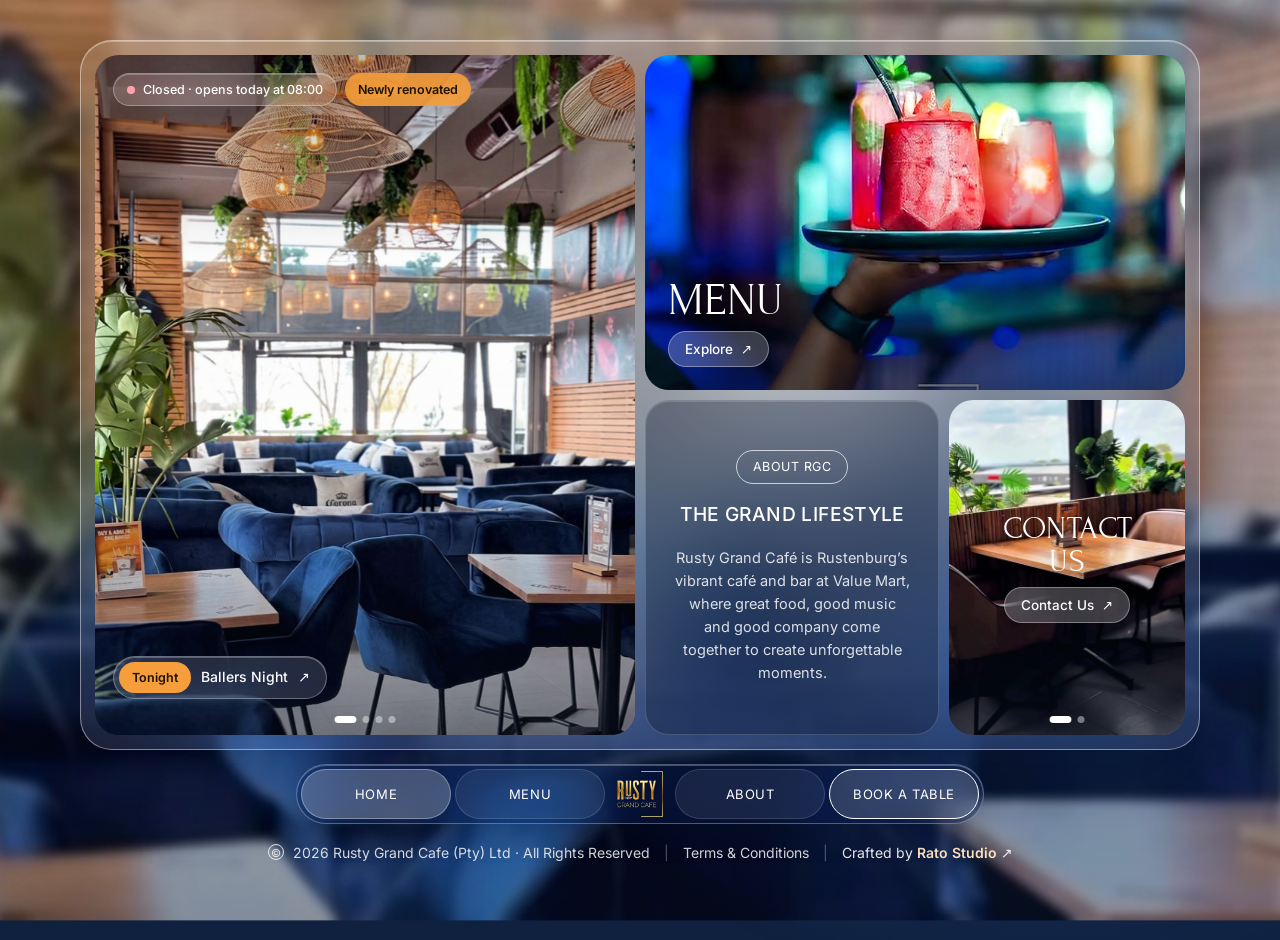
<file: index.html>
<!doctype html>
<html lang="en">
<head>
  <meta charset="utf-8" />
  <meta name="viewport" content="width=device-width, initial-scale=1, viewport-fit=cover" />
  <title>Rusty Grand Café | The Grand Lifestyle, Value Mart Rustenburg</title>
  <meta name="description" content="Rusty Grand Café is Rustenburg’s vibrant café and bar at Value Mart, where great food, good music and good company come together." />
  <meta name="theme-color" content="#14284d" />
  <meta property="og:title" content="Rusty Grand Café | The Grand Lifestyle, Value Mart Rustenburg" />
  <meta property="og:description" content="Rusty Grand Café is Rustenburg’s vibrant café and bar at Value Mart, where great food, good music and good company come together." />
  <meta property="og:image" content="assets/img/hero-new.jpg" />
  <link rel="icon" href="assets/img/logo-N10H.png" />
  <link rel="preload" href="assets/fonts/forum.woff2" as="font" type="font/woff2" crossorigin />
  <link rel="preload" href="assets/fonts/inter.woff2" as="font" type="font/woff2" crossorigin />
  <link rel="stylesheet" href="styles.css" />
</head>
<body data-page="home">
  <div class="bg" aria-hidden="true"></div>

  <header class="topbar glass">
    <button class="burger" aria-label="Open menu" aria-expanded="false" data-burger><span></span><span></span></button>
    <a href="index.html" class="topbar-logo" aria-label="Rusty Grand Café home"><img src="assets/img/logo-N10H.png" alt="" /></a>
    <a href="book.html" class="btn btn-outline">Book a table</a>
  </header>
  <nav class="sheet" data-sheet aria-label="Mobile">
    <a href="index.html">Home</a><a href="menu.html">Menu</a><a href="about.html">About</a><a href="whats-on.html">What’s on</a><a href="contact.html">Contact</a><a href="book.html">Book a table</a>
  </nav>

  <main class="stage home">

    <article class="tile tile-photo t-hero" data-slides>
      <img src="assets/img/hero-new.jpg" alt="The renovated dining room with navy velvet seating and rattan lamps" class="on" fetchpriority="high" />
      <img src="assets/img/hero-bar.jpg" alt="The new bar with rattan lamps and blue-lit shelves" loading="lazy" />
      <img src="assets/img/lounge-navy.jpg" alt="Navy velvet lounge sofas by the windows" loading="lazy" />
      <img src="assets/img/armchairs.jpg" alt="Tropical-print armchairs" loading="lazy" />
      <div class="hero-top"><span class="pill-label glass" data-status><i class="dot"></i><span class="status-text">Open today</span></span><span class="pill-label pill-new">Newly renovated</span></div>
      <a href="whats-on.html" class="tonight-chip glass" data-tonight-chip><span class="pill-label pill-hot">Tonight</span><span data-tonight-name>Ladies Night</span><i class="arrow">↗</i></a>
      <div class="dots" data-dots></div>
    </article>

    <a href="menu.html" class="tile tile-photo t-menu">
      <img src="assets/img/cocktails-2.jpg" alt="Pink cocktails on a tray" />
      <div class="tile-cap">
        <h2 class="display">Menu</h2>
        <span class="btn btn-glass btn-sm">Explore <i class="arrow">↗</i></span>
      </div>
    </a>

    <div class="t-sub">
      <article class="tile tile-glass center t-about">
        <span class="pill-outline">About RGC</span>
        <h2 class="caps">The Grand Lifestyle</h2>
        <p>Rusty Grand Café is Rustenburg’s vibrant café and bar at Value Mart, where great food, good music and good company come together to create unforgettable moments.</p>
      </article>
      <a href="contact.html" class="tile tile-photo t-contact" data-slides>
        <img src="assets/img/window-table.jpg" alt="Window table overlooking Rustenburg" class="on" />
        <img src="assets/img/mirrors.jpg" alt="Gold mirrors and greenery in the renovated café" loading="lazy" />
        <div class="tile-cap center">
          <h2 class="display sm">Contact<br />Us</h2>
          <span class="btn btn-glass btn-sm">Contact Us <i class="arrow">↗</i></span>
        </div>
        <div class="dots" data-dots></div>
      </a>
    </div>
  </main>

  <nav class="dock glass" aria-label="Main">
    <a href="index.html" class="active" aria-current="page">Home</a><a href="menu.html">Menu</a><a href="index.html" class="dock-logo" aria-label="Rusty Grand Café home"><img src="assets/img/logo-N10H.png" alt="" /></a><a href="about.html">About</a><a href="book.html" class="dock-book">Book a table</a>
  </nav>

  <footer class="foot">
    <span><span class="c">©</span> 2026 Rusty Grand Cafe (Pty) Ltd · All Rights Reserved</span>
    <span class="foot-sep" aria-hidden="true">|</span>
    <a href="terms.html" class="foot-link">Terms &amp; Conditions</a>
    <span class="foot-sep" aria-hidden="true">|</span>
    <a href="https://www.ratostudio.co.za/" target="_blank" rel="noopener" class="foot-rato">Crafted by <b>Rato Studio</b> <i class="arrow">↗</i></a>
  </footer>

  <script src="app.js"></script>
</body>
</html>
</file>
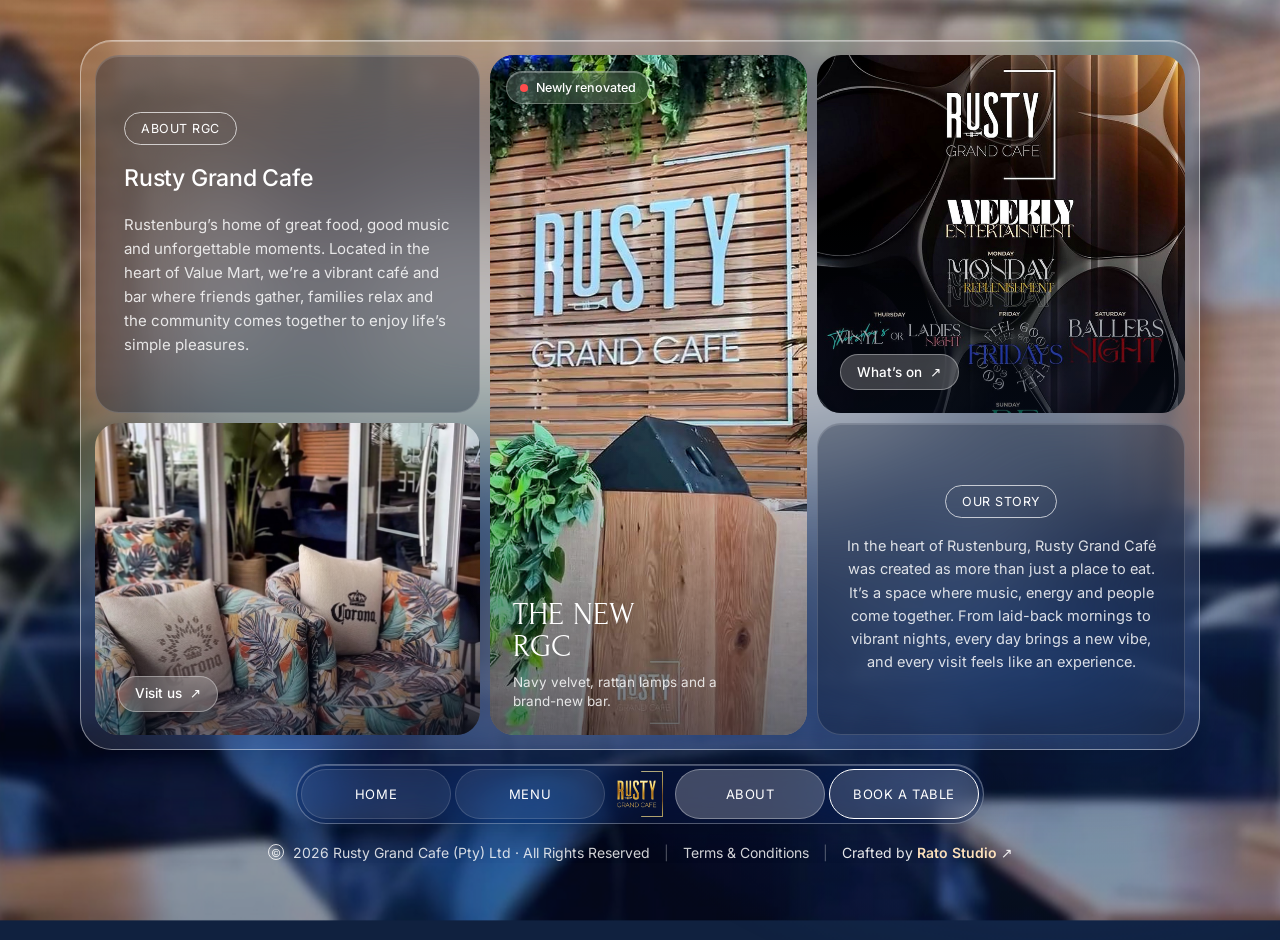
<file: about.html>
<!doctype html>
<html lang="en">
<head>
  <meta charset="utf-8" />
  <meta name="viewport" content="width=device-width, initial-scale=1, viewport-fit=cover" />
  <title>About | Rusty Grand Café</title>
  <meta name="description" content="Rustenburg’s home of great food, good music and unforgettable moments, in the heart of Value Mart." />
  <meta name="theme-color" content="#14284d" />
  <meta property="og:title" content="About | Rusty Grand Café" />
  <meta property="og:description" content="Rustenburg’s home of great food, good music and unforgettable moments, in the heart of Value Mart." />
  <meta property="og:image" content="assets/img/hero-new.jpg" />
  <link rel="icon" href="assets/img/logo-N10H.png" />
  <link rel="preload" href="assets/fonts/forum.woff2" as="font" type="font/woff2" crossorigin />
  <link rel="preload" href="assets/fonts/inter.woff2" as="font" type="font/woff2" crossorigin />
  <link rel="stylesheet" href="styles.css" />
</head>
<body data-page="about">
  <div class="bg" aria-hidden="true"></div>

  <header class="topbar glass">
    <button class="burger" aria-label="Open menu" aria-expanded="false" data-burger><span></span><span></span></button>
    <a href="index.html" class="topbar-logo" aria-label="Rusty Grand Café home"><img src="assets/img/logo-N10H.png" alt="" /></a>
    <a href="book.html" class="btn btn-outline">Book a table</a>
  </header>
  <nav class="sheet" data-sheet aria-label="Mobile">
    <a href="index.html">Home</a><a href="menu.html">Menu</a><a href="about.html">About</a><a href="whats-on.html">What’s on</a><a href="contact.html">Contact</a><a href="book.html">Book a table</a>
  </nav>

  <main class="stage about">

    <article class="tile tile-glass t-ab">
      <span class="pill-outline">About RGC</span>
      <h1 class="h-sans">Rusty Grand Cafe</h1>
      <p>Rustenburg’s home of great food, good music and unforgettable moments. Located in the heart of Value Mart, we’re a vibrant café and bar where friends gather, families relax and the community comes together to enjoy life’s simple pleasures.</p>
    </article>

    <a href="contact.html" class="tile tile-photo t-venue">
      <img src="assets/img/armchairs.jpg" alt="Tropical-print armchairs in the renovated lounge" loading="lazy" />
      <div class="tile-cap"><span class="btn btn-glass btn-sm">Visit us <i class="arrow">↗</i></span></div>
    </a>

    <article class="tile tile-photo t-reel">
      <video src="assets/reel.mp4" poster="assets/img/reel-poster.jpg" muted loop playsinline disableremoteplayback preload="metadata" data-reel aria-label="Video tour of the renovated Rusty Grand Café"></video>
      <div class="reel-top"><span class="pill-label glass"><i class="rec"></i>Newly renovated</span></div>
      <div class="tile-cap"><h2 class="display sm">The new<br />RGC</h2><span class="reel-sub">Navy velvet, rattan lamps and a brand-new bar.</span></div>
    </article>

    <a href="whats-on.html" class="tile tile-photo t-poster">
      <img src="assets/img/poster-weekly.jpg" alt="RGC weekly entertainment line-up" loading="lazy" />
      <div class="tile-cap"><span class="btn btn-glass btn-sm">What’s on <i class="arrow">↗</i></span></div>
    </a>

    <article class="tile tile-glass center t-story">
      <span class="pill-outline">Our Story</span>
      <p>In the heart of Rustenburg, Rusty Grand Café was created as more than just a place to eat. It’s a space where music, energy and people come together. From laid-back mornings to vibrant nights, every day brings a new vibe, and every visit feels like an experience.</p>
    </article>
  </main>

  <nav class="dock glass" aria-label="Main">
    <a href="index.html">Home</a><a href="menu.html">Menu</a><a href="index.html" class="dock-logo" aria-label="Rusty Grand Café home"><img src="assets/img/logo-N10H.png" alt="" /></a><a href="about.html" class="active" aria-current="page">About</a><a href="book.html" class="dock-book">Book a table</a>
  </nav>

  <footer class="foot">
    <span><span class="c">©</span> 2026 Rusty Grand Cafe (Pty) Ltd · All Rights Reserved</span>
    <span class="foot-sep" aria-hidden="true">|</span>
    <a href="terms.html" class="foot-link">Terms &amp; Conditions</a>
    <span class="foot-sep" aria-hidden="true">|</span>
    <a href="https://www.ratostudio.co.za/" target="_blank" rel="noopener" class="foot-rato">Crafted by <b>Rato Studio</b> <i class="arrow">↗</i></a>
  </footer>

  <script src="app.js"></script>
</body>
</html>
</file>
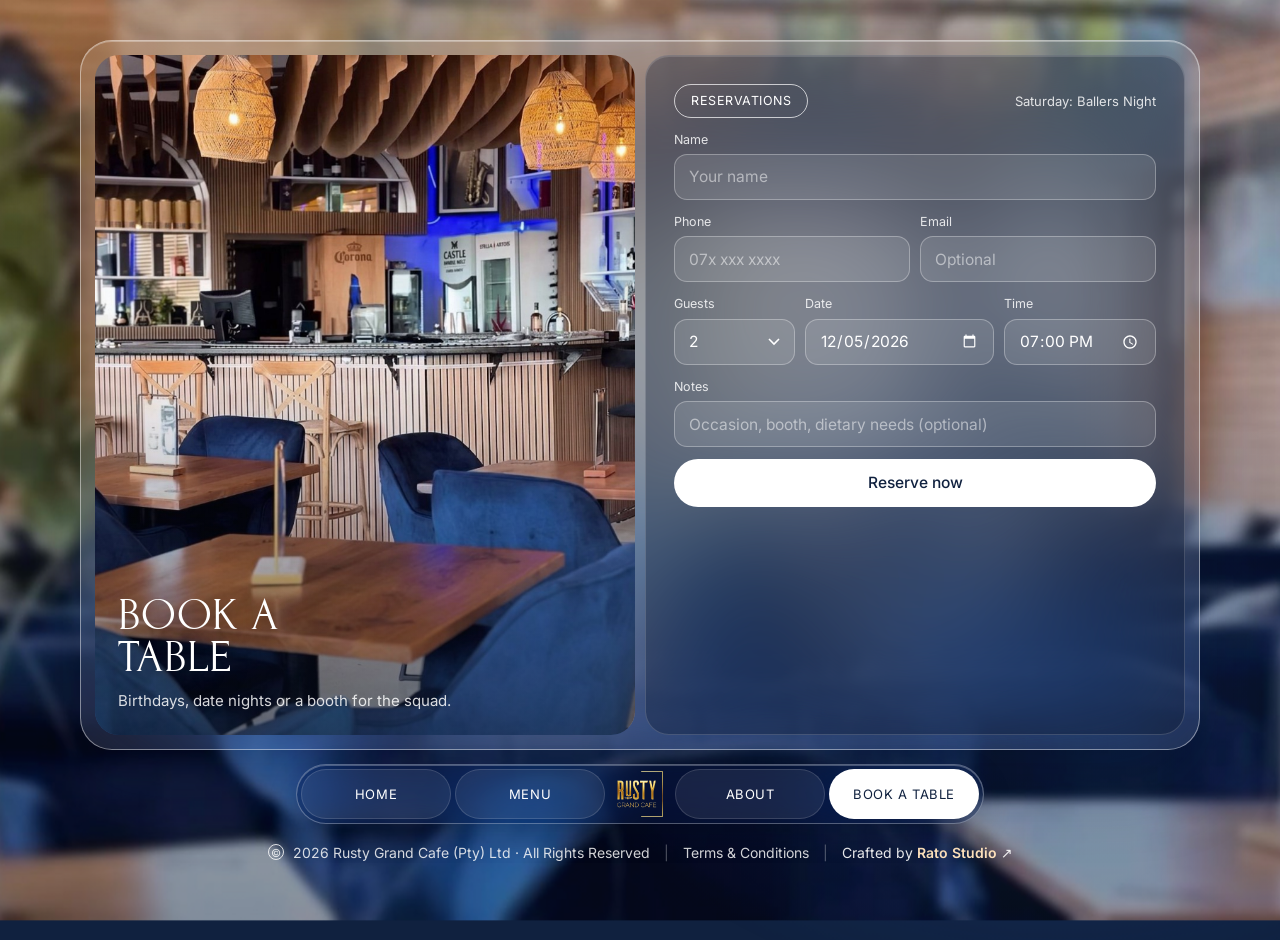
<file: book.html>
<!doctype html>
<html lang="en">
<head>
  <meta charset="utf-8" />
  <meta name="viewport" content="width=device-width, initial-scale=1, viewport-fit=cover" />
  <title>Book a table | Rusty Grand Café</title>
  <meta name="description" content="Reserve a table at Rusty Grand Café, Value Mart Rustenburg. Birthdays, date nights or a booth for the squad." />
  <meta name="theme-color" content="#14284d" />
  <meta property="og:title" content="Book a table | Rusty Grand Café" />
  <meta property="og:description" content="Reserve a table at Rusty Grand Café, Value Mart Rustenburg. Birthdays, date nights or a booth for the squad." />
  <meta property="og:image" content="assets/img/hero-new.jpg" />
  <link rel="icon" href="assets/img/logo-N10H.png" />
  <link rel="preload" href="assets/fonts/forum.woff2" as="font" type="font/woff2" crossorigin />
  <link rel="preload" href="assets/fonts/inter.woff2" as="font" type="font/woff2" crossorigin />
  <link rel="stylesheet" href="styles.css" />
</head>
<body data-page="book">
  <div class="bg" aria-hidden="true"></div>

  <header class="topbar glass">
    <button class="burger" aria-label="Open menu" aria-expanded="false" data-burger><span></span><span></span></button>
    <a href="index.html" class="topbar-logo" aria-label="Rusty Grand Café home"><img src="assets/img/logo-N10H.png" alt="" /></a>
    <a href="book.html" class="btn btn-outline">Book a table</a>
  </header>
  <nav class="sheet" data-sheet aria-label="Mobile">
    <a href="index.html">Home</a><a href="menu.html">Menu</a><a href="about.html">About</a><a href="whats-on.html">What’s on</a><a href="contact.html">Contact</a><a href="book.html">Book a table</a>
  </nav>

  <main class="stage book">

    <article class="tile tile-photo t-b-photo">
      <img src="assets/img/hero-bar.jpg" alt="The new bar at Rusty Grand Café" />
      <div class="tile-cap">
        <h1 class="display">Book a<br />table</h1>
        <p class="cap-sub">Birthdays, date nights or a booth for the squad.</p>
      </div>
    </article>

    <form class="tile tile-glass t-form" action="https://formsubmit.co/Bookings@rustygrandcafe.co.za" method="POST" data-book novalidate>
      <input type="text" name="_honey" tabindex="-1" autocomplete="off" hidden />
      <div class="form-head"><span class="pill-outline">Reservations</span><span class="night-note" data-night-note></span></div>
      <label class="field"><span>Name</span><input name="name" type="text" autocomplete="name" placeholder="Your name" required /></label>
      <div class="frow">
        <label class="field"><span>Phone</span><input name="phone" type="tel" autocomplete="tel" placeholder="07x xxx xxxx" required /></label>
        <label class="field"><span>Email</span><input name="email" type="email" autocomplete="email" placeholder="Optional" /></label>
      </div>
      <div class="frow f3">
        <label class="field"><span>Guests</span>
          <select name="guests"><option>1</option><option selected>2</option><option>3</option><option>4</option><option>5</option><option>6</option><option>7</option><option>8</option><option>10+</option></select>
        </label>
        <label class="field"><span>Date</span><input name="date" type="date" required /></label>
        <label class="field"><span>Time</span><input name="time" type="time" value="19:00" required /></label>
      </div>
      <label class="field"><span>Notes</span><input name="notes" type="text" placeholder="Occasion, booth, dietary needs (optional)" /></label>
      <button class="btn btn-solid btn-block" type="submit">Reserve now</button>
      <p class="form-msg" data-msg role="status" aria-live="polite"></p>
    </form>
  </main>

  <nav class="dock glass" aria-label="Main">
    <a href="index.html">Home</a><a href="menu.html">Menu</a><a href="index.html" class="dock-logo" aria-label="Rusty Grand Café home"><img src="assets/img/logo-N10H.png" alt="" /></a><a href="about.html">About</a><a href="book.html" class="dock-book active" aria-current="page">Book a table</a>
  </nav>

  <footer class="foot">
    <span><span class="c">©</span> 2026 Rusty Grand Cafe (Pty) Ltd · All Rights Reserved</span>
    <span class="foot-sep" aria-hidden="true">|</span>
    <a href="terms.html" class="foot-link">Terms &amp; Conditions</a>
    <span class="foot-sep" aria-hidden="true">|</span>
    <a href="https://www.ratostudio.co.za/" target="_blank" rel="noopener" class="foot-rato">Crafted by <b>Rato Studio</b> <i class="arrow">↗</i></a>
  </footer>

  <script src="app.js"></script>
</body>
</html>
</file>
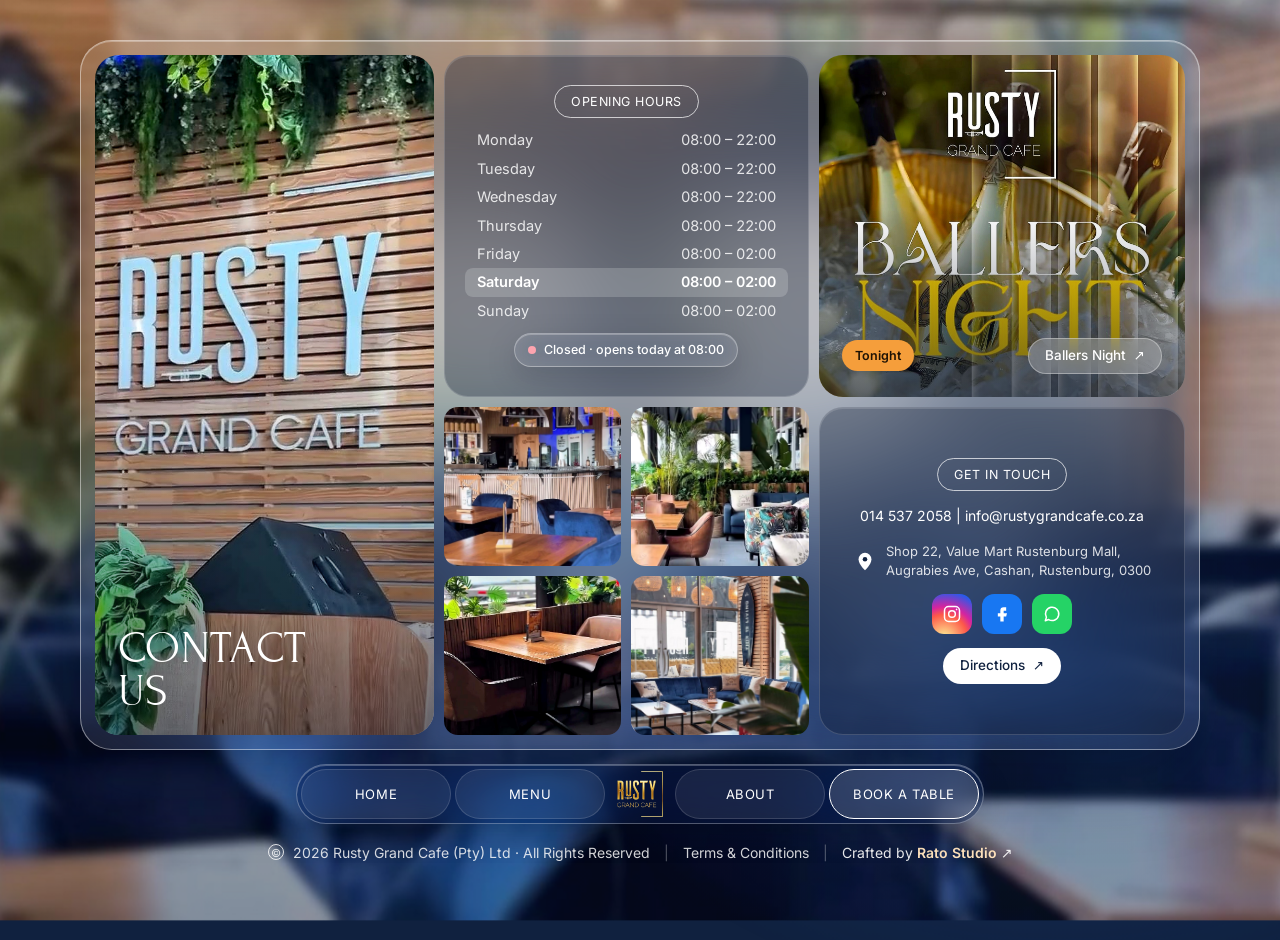
<file: contact.html>
<!doctype html>
<html lang="en">
<head>
  <meta charset="utf-8" />
  <meta name="viewport" content="width=device-width, initial-scale=1, viewport-fit=cover" />
  <title>Contact | Rusty Grand Café</title>
  <meta name="description" content="Opening hours, phone, email and directions for Rusty Grand Café, Shop 22 Value Mart, Rustenburg." />
  <meta name="theme-color" content="#14284d" />
  <meta property="og:title" content="Contact | Rusty Grand Café" />
  <meta property="og:description" content="Opening hours, phone, email and directions for Rusty Grand Café, Shop 22 Value Mart, Rustenburg." />
  <meta property="og:image" content="assets/img/hero-new.jpg" />
  <link rel="icon" href="assets/img/logo-N10H.png" />
  <link rel="preload" href="assets/fonts/forum.woff2" as="font" type="font/woff2" crossorigin />
  <link rel="preload" href="assets/fonts/inter.woff2" as="font" type="font/woff2" crossorigin />
  <link rel="stylesheet" href="styles.css" />
</head>
<body data-page="contact">
  <div class="bg" aria-hidden="true"></div>

  <header class="topbar glass">
    <button class="burger" aria-label="Open menu" aria-expanded="false" data-burger><span></span><span></span></button>
    <a href="index.html" class="topbar-logo" aria-label="Rusty Grand Café home"><img src="assets/img/logo-N10H.png" alt="" /></a>
    <a href="book.html" class="btn btn-outline">Book a table</a>
  </header>
  <nav class="sheet" data-sheet aria-label="Mobile">
    <a href="index.html">Home</a><a href="menu.html">Menu</a><a href="about.html">About</a><a href="whats-on.html">What’s on</a><a href="contact.html">Contact</a><a href="book.html">Book a table</a>
  </nav>

  <main class="stage contact">

    <article class="tile tile-photo t-c-photo">
      <img src="assets/img/sign-wall.jpg" alt="Rusty Grand Cafe sign on the new wood-slat wall" />
      <div class="tile-cap"><h1 class="display">Contact<br />Us</h1></div>
    </article>

    <article class="tile tile-glass center t-hours">
      <div class="deco" aria-hidden="true"><svg viewBox="0 0 16 16"><path d="M8 0l1.6 6.4L16 8l-6.4 1.6L8 16l-1.6-6.4L0 8l6.4-1.6z"/></svg><i></i><svg viewBox="0 0 16 16"><path d="M8 0l1.6 6.4L16 8l-6.4 1.6L8 16l-1.6-6.4L0 8l6.4-1.6z"/></svg></div>
      <span class="pill-outline">Opening Hours</span>
      <ul data-hours>
        <li data-d="1"><span>Monday</span><span>08:00 – 22:00</span></li>
        <li data-d="2"><span>Tuesday</span><span>08:00 – 22:00</span></li>
        <li data-d="3"><span>Wednesday</span><span>08:00 – 22:00</span></li>
        <li data-d="4"><span>Thursday</span><span>08:00 – 22:00</span></li>
        <li data-d="5"><span>Friday</span><span>08:00 – 02:00</span></li>
        <li data-d="6"><span>Saturday</span><span>08:00 – 02:00</span></li>
        <li data-d="0"><span>Sunday</span><span>08:00 – 02:00</span></li>
      </ul>
      <span class="pill-label glass" data-status><i class="dot"></i><span class="status-text">Open today</span></span>
    </article>

    <a href="whats-on.html" class="tile tile-photo t-c-poster">
      <img src="assets/img/poster-fridays.jpg" alt="" data-tonight-img loading="lazy" />
      <div class="tile-cap"><span class="pill-label pill-hot" data-tonight-label>Tonight</span><span class="btn btn-glass btn-sm"><span data-tonight-name>What’s on</span> <i class="arrow">↗</i></span></div>
    </a>

    <div class="t-food">
      <img src="assets/img/hero-bar.jpg" alt="The new bar" loading="lazy" />
      <img src="assets/img/plants.jpg" alt="Hanging plants and wood slats" loading="lazy" />
      <img src="assets/img/window-table.jpg" alt="Window seating" loading="lazy" />
      <img src="assets/img/lounge-navy.jpg" alt="Navy velvet lounge" loading="lazy" />
    </div>

    <article class="tile tile-glass center t-touch">
      <span class="pill-outline">Get in Touch</span>
      <p class="touch"><a href="tel:+27145372058">014 537 2058</a> | <a href="mailto:info@rustygrandcafe.co.za">info@rustygrandcafe.co.za</a></p>
      <p class="addr"><svg viewBox="0 0 24 24"><path d="M12 22s7-6.2 7-12a7 7 0 1 0-14 0c0 5.8 7 12 7 12z"/><circle cx="12" cy="10" r="2.5" class="hole"/></svg><span>Shop 22, Value Mart Rustenburg Mall,<br />Augrabies Ave, Cashan, Rustenburg, 0300</span></p>
      <div class="socials">
        <a href="https://www.instagram.com/rustygcafe/" target="_blank" rel="noopener" aria-label="Instagram" class="ig"><svg viewBox="0 0 24 24"><rect x="3" y="3" width="18" height="18" rx="5"/><circle cx="12" cy="12" r="4"/><circle cx="17.5" cy="6.5" r="1" class="f"/></svg></a>
        <a href="https://www.facebook.com/RustyGrandCafe/" target="_blank" rel="noopener" aria-label="Facebook" class="fb"><svg viewBox="0 0 24 24"><path class="f" d="M14 8h3V4h-3a4 4 0 0 0-4 4v3H7v4h3v6h4v-6h3l1-4h-4V8z"/></svg></a>
        <a href="https://www.whatsapp.com/channel/0029Vb8FQGEFnSzIKFZ1tu1g" target="_blank" rel="noopener" aria-label="WhatsApp channel" class="wa"><svg viewBox="0 0 24 24"><path d="M4 20l1.3-4A8 8 0 1 1 8 18.7z"/></svg></a>
      </div>
      <a class="btn btn-solid btn-sm" target="_blank" rel="noopener" href="https://www.google.com/maps/dir/?api=1&amp;destination=Rusty+Grand+Cafe+Value+Mart+Rustenburg">Directions <i class="arrow">↗</i></a>
    </article>
  </main>

  <nav class="dock glass" aria-label="Main">
    <a href="index.html">Home</a><a href="menu.html">Menu</a><a href="index.html" class="dock-logo" aria-label="Rusty Grand Café home"><img src="assets/img/logo-N10H.png" alt="" /></a><a href="about.html">About</a><a href="book.html" class="dock-book">Book a table</a>
  </nav>

  <footer class="foot">
    <span><span class="c">©</span> 2026 Rusty Grand Cafe (Pty) Ltd · All Rights Reserved</span>
    <span class="foot-sep" aria-hidden="true">|</span>
    <a href="terms.html" class="foot-link">Terms &amp; Conditions</a>
    <span class="foot-sep" aria-hidden="true">|</span>
    <a href="https://www.ratostudio.co.za/" target="_blank" rel="noopener" class="foot-rato">Crafted by <b>Rato Studio</b> <i class="arrow">↗</i></a>
  </footer>

  <script src="app.js"></script>
</body>
</html>
</file>
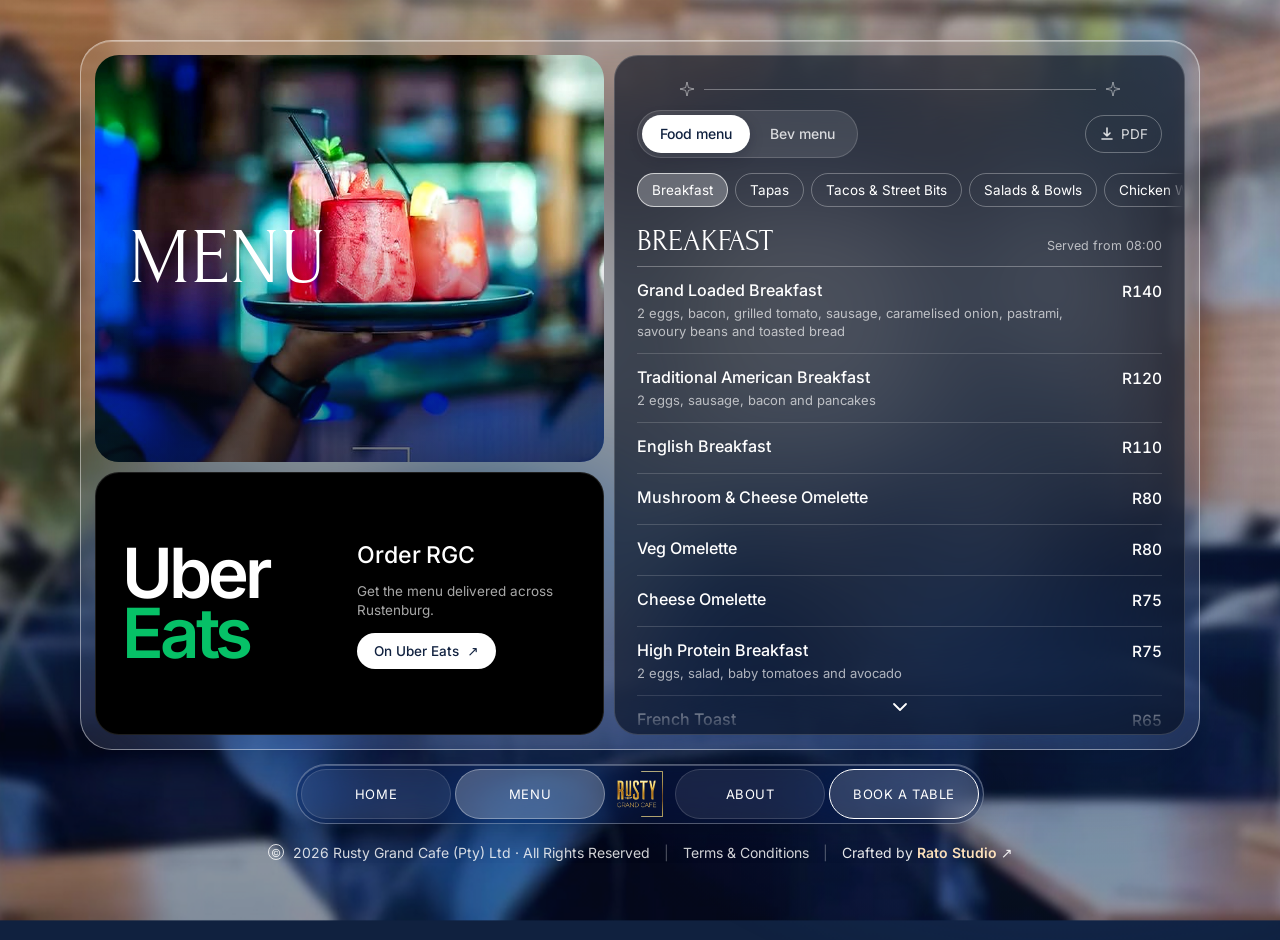
<file: menu.html>
<!doctype html>
<html lang="en">
<head>
  <meta charset="utf-8" />
  <meta name="viewport" content="width=device-width, initial-scale=1, viewport-fit=cover" />
  <title>Menu | Rusty Grand Café</title>
  <meta name="description" content="The full Rusty Grand Café food and drinks menu with prices: breakfast, tapas, grills, sushi, pizza, cocktails, spirits and more." />
  <meta name="theme-color" content="#14284d" />
  <meta property="og:title" content="Menu | Rusty Grand Café" />
  <meta property="og:description" content="The full Rusty Grand Café food and drinks menu with prices: breakfast, tapas, grills, sushi, pizza, cocktails, spirits and more." />
  <meta property="og:image" content="assets/img/hero-new.jpg" />
  <link rel="icon" href="assets/img/logo-N10H.png" />
  <link rel="preload" href="assets/fonts/forum.woff2" as="font" type="font/woff2" crossorigin />
  <link rel="preload" href="assets/fonts/inter.woff2" as="font" type="font/woff2" crossorigin />
  <link rel="stylesheet" href="styles.css" />
</head>
<body data-page="menu">
  <div class="bg" aria-hidden="true"></div>

  <header class="topbar glass">
    <button class="burger" aria-label="Open menu" aria-expanded="false" data-burger><span></span><span></span></button>
    <a href="index.html" class="topbar-logo" aria-label="Rusty Grand Café home"><img src="assets/img/logo-N10H.png" alt="" /></a>
    <a href="book.html" class="btn btn-outline">Book a table</a>
  </header>
  <nav class="sheet" data-sheet aria-label="Mobile">
    <a href="index.html">Home</a><a href="menu.html">Menu</a><a href="about.html">About</a><a href="whats-on.html">What’s on</a><a href="contact.html">Contact</a><a href="book.html">Book a table</a>
  </nav>

  <main class="stage menu">

    <article class="tile tile-photo t-menu-photo">
      <img src="assets/img/cocktails-2.jpg" alt="Signature cocktails served at RGC" />
      <div class="tile-mid"><h1 class="display xl">Menu</h1></div>
    </article>

    <a class="tile t-uber" href="https://www.ubereats.com/za/store/rusty-grand-cafe/2Yj6vU8wVpezVfLTQRm4HQ" target="_blank" rel="noopener">
      <div class="uber-logo" aria-hidden="true"><span>Uber</span><span class="eats">Eats</span></div>
      <div class="uber-cap"><h2 class="h-sans">Order RGC</h2><p>Get the menu delivered across Rustenburg.</p><span class="btn btn-solid btn-sm">On Uber Eats <i class="arrow">↗</i></span></div>
    </a>

    <article class="tile t-menu-panel">
      <div class="deco" aria-hidden="true"><svg viewBox="0 0 16 16"><path d="M8 0l1.6 6.4L16 8l-6.4 1.6L8 16l-1.6-6.4L0 8l6.4-1.6z"/></svg><i></i><svg viewBox="0 0 16 16"><path d="M8 0l1.6 6.4L16 8l-6.4 1.6L8 16l-1.6-6.4L0 8l6.4-1.6z"/></svg></div>
      <div class="menu-top">
        <div class="seg" role="tablist" data-seg>
          <button role="tab" aria-selected="true" data-kind="food">Food menu</button>
          <button role="tab" aria-selected="false" data-kind="drinks">Bev menu</button>
        </div>
        <a class="dl" data-pdf href="https://framerusercontent.com/assets/FlkxUdgjqKcTCfYPoY45xXPY.pdf" target="_blank" rel="noopener">
          <svg viewBox="0 0 16 16"><path d="M8 2v8m0 0L5 7m3 3l3-3M3 13h10" fill="none" stroke="currentColor" stroke-width="1.6" stroke-linecap="round" stroke-linejoin="round"/></svg><span>PDF</span>
        </a>
      </div>
      <div class="chips" data-chips></div>
      <div class="menu-list" data-menu-list tabindex="0"></div>
      <button class="more" type="button" aria-label="Scroll down" data-more><svg viewBox="0 0 24 24"><path d="M6 9l6 6 6-6" fill="none" stroke="currentColor" stroke-width="1.8" stroke-linecap="round" stroke-linejoin="round"/></svg></button>
    </article>
  </main>

  <nav class="dock glass" aria-label="Main">
    <a href="index.html">Home</a><a href="menu.html" class="active" aria-current="page">Menu</a><a href="index.html" class="dock-logo" aria-label="Rusty Grand Café home"><img src="assets/img/logo-N10H.png" alt="" /></a><a href="about.html">About</a><a href="book.html" class="dock-book">Book a table</a>
  </nav>

  <footer class="foot">
    <span><span class="c">©</span> 2026 Rusty Grand Cafe (Pty) Ltd · All Rights Reserved</span>
    <span class="foot-sep" aria-hidden="true">|</span>
    <a href="terms.html" class="foot-link">Terms &amp; Conditions</a>
    <span class="foot-sep" aria-hidden="true">|</span>
    <a href="https://www.ratostudio.co.za/" target="_blank" rel="noopener" class="foot-rato">Crafted by <b>Rato Studio</b> <i class="arrow">↗</i></a>
  </footer>

  <script src="app.js"></script>
</body>
</html>
</file>
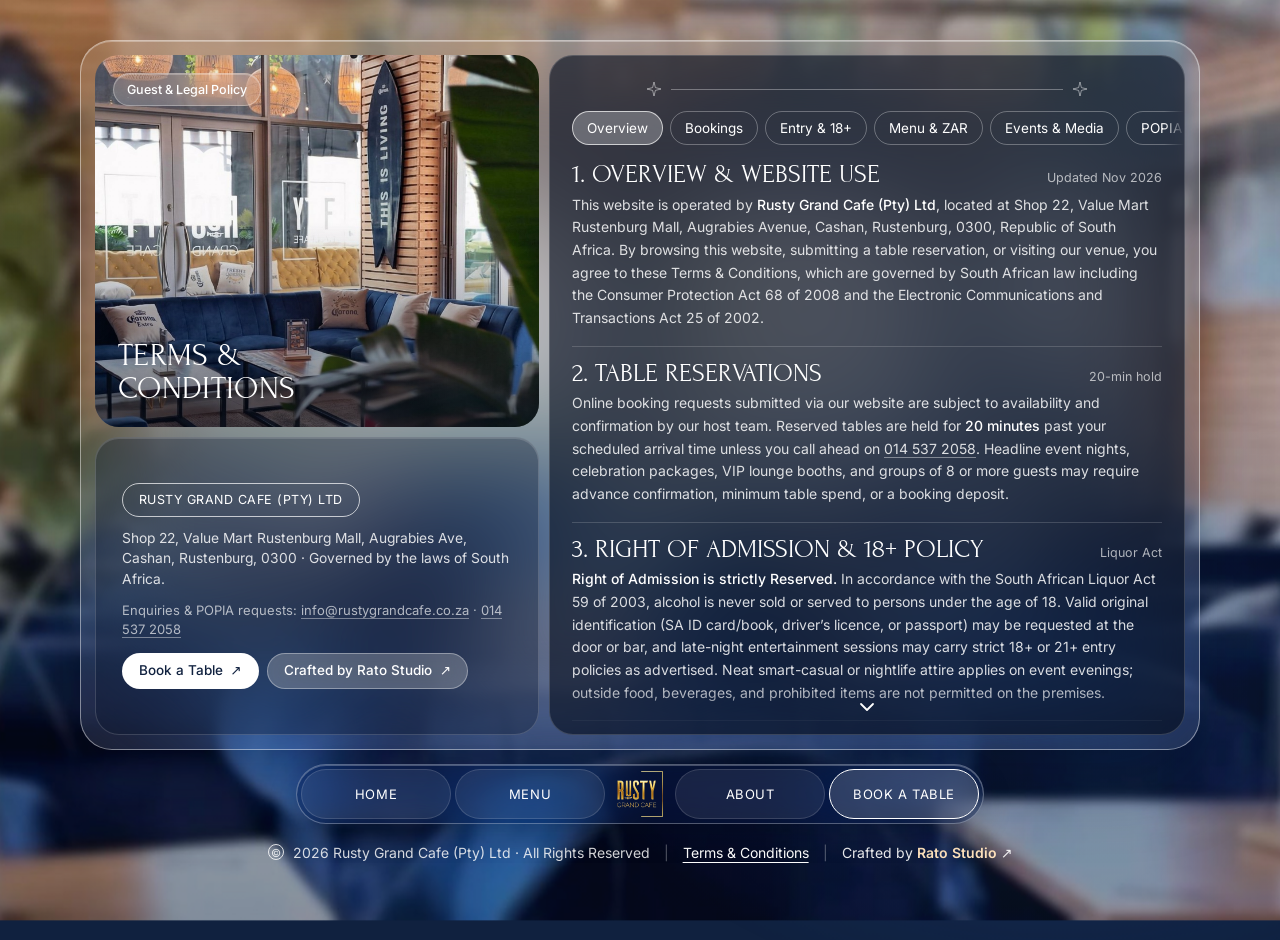
<file: terms.html>
<!doctype html>
<html lang="en">
<head>
  <meta charset="utf-8" />
  <meta name="viewport" content="width=device-width, initial-scale=1, viewport-fit=cover" />
  <title>Terms & Conditions | Rusty Grand Café</title>
  <meta name="description" content="Terms and Conditions, table reservation policy, right of admission, POPIA privacy notice, and site credits for Rusty Grand Café (Pty) Ltd." />
  <meta name="theme-color" content="#14284d" />
  <meta property="og:title" content="Terms & Conditions | Rusty Grand Café" />
  <meta property="og:description" content="Terms and Conditions, table reservation policy, right of admission, POPIA privacy notice, and site credits for Rusty Grand Café (Pty) Ltd." />
  <meta property="og:image" content="assets/img/hero-new.jpg" />
  <link rel="icon" href="assets/img/logo-N10H.png" />
  <link rel="preload" href="assets/fonts/forum.woff2" as="font" type="font/woff2" crossorigin />
  <link rel="preload" href="assets/fonts/inter.woff2" as="font" type="font/woff2" crossorigin />
  <link rel="stylesheet" href="styles.css" />
</head>
<body data-page="terms">
  <div class="bg" aria-hidden="true"></div>

  <header class="topbar glass">
    <button class="burger" aria-label="Open menu" aria-expanded="false" data-burger><span></span><span></span></button>
    <a href="index.html" class="topbar-logo" aria-label="Rusty Grand Café home"><img src="assets/img/logo-N10H.png" alt="" /></a>
    <a href="book.html" class="btn btn-outline">Book a table</a>
  </header>
  <nav class="sheet" data-sheet aria-label="Mobile">
    <a href="index.html">Home</a><a href="menu.html">Menu</a><a href="about.html">About</a><a href="whats-on.html">What’s on</a><a href="contact.html">Contact</a><a href="book.html">Book a table</a>
  </nav>

  <main class="stage terms">

    <article class="tile tile-photo t-terms-photo">
      <img src="assets/img/lounge-navy.jpg" alt="Navy velvet lounge seating at Rusty Grand Café" />
      <div class="hero-top"><span class="pill-label glass">Guest &amp; Legal Policy</span></div>
      <div class="tile-cap"><h1 class="display sm">Terms &amp;<br />Conditions</h1></div>
    </article>

    <article class="tile tile-glass t-terms-meta">
      <span class="pill-outline">Rusty Grand Cafe (Pty) Ltd</span>
      <p>Shop 22, Value Mart Rustenburg Mall, Augrabies Ave, Cashan, Rustenburg, 0300 · Governed by the laws of South Africa.</p>
      <p class="terms-sub">Enquiries &amp; POPIA requests: <a href="mailto:info@rustygrandcafe.co.za">info@rustygrandcafe.co.za</a> · <a href="tel:+27145372058">014 537 2058</a></p>
      <div class="terms-actions">
        <a href="book.html" class="btn btn-solid btn-sm">Book a Table <i class="arrow">↗</i></a>
        <a href="https://www.ratostudio.co.za/" target="_blank" rel="noopener" class="btn btn-glass btn-sm">Crafted by Rato Studio <i class="arrow">↗</i></a>
      </div>
    </article>

    <article class="tile t-menu-panel t-terms-panel">
      <div class="deco" aria-hidden="true"><svg viewBox="0 0 16 16"><path d="M8 0l1.6 6.4L16 8l-6.4 1.6L8 16l-1.6-6.4L0 8l6.4-1.6z"/></svg><i></i><svg viewBox="0 0 16 16"><path d="M8 0l1.6 6.4L16 8l-6.4 1.6L8 16l-1.6-6.4L0 8l6.4-1.6z"/></svg></div>
      <div class="chips" data-terms-chips>
        <button type="button" class="on" data-jump="sec-general">Overview</button>
        <button type="button" data-jump="sec-bookings">Bookings</button>
        <button type="button" data-jump="sec-entry">Entry &amp; 18+</button>
        <button type="button" data-jump="sec-menu">Menu &amp; ZAR</button>
        <button type="button" data-jump="sec-events">Events &amp; Media</button>
        <button type="button" data-jump="sec-popia">POPIA Privacy</button>
        <button type="button" data-jump="sec-credits">IP &amp; Rato Studio</button>
      </div>
      <div class="menu-list terms-list" data-terms-list tabindex="0">
        <section class="term-sec" id="sec-general">
          <div class="cat-head"><h3>1. Overview &amp; Website Use</h3><span class="note">Updated Nov 2026</span></div>
          <p>This website is operated by <b>Rusty Grand Cafe (Pty) Ltd</b>, located at Shop 22, Value Mart Rustenburg Mall, Augrabies Avenue, Cashan, Rustenburg, 0300, Republic of South Africa. By browsing this website, submitting a table reservation, or visiting our venue, you agree to these Terms &amp; Conditions, which are governed by South African law including the Consumer Protection Act 68 of 2008 and the Electronic Communications and Transactions Act 25 of 2002.</p>
        </section>

        <section class="term-sec" id="sec-bookings">
          <div class="cat-head"><h3>2. Table Reservations</h3><span class="note">20-min hold</span></div>
          <p>Online booking requests submitted via our website are subject to availability and confirmation by our host team. Reserved tables are held for <b>20 minutes</b> past your scheduled arrival time unless you call ahead on <a href="tel:+27145372058">014 537 2058</a>. Headline event nights, celebration packages, VIP lounge booths, and groups of 8 or more guests may require advance confirmation, minimum table spend, or a booking deposit.</p>
        </section>

        <section class="term-sec" id="sec-entry">
          <div class="cat-head"><h3>3. Right of Admission &amp; 18+ Policy</h3><span class="note">Liquor Act</span></div>
          <p><b>Right of Admission is strictly Reserved.</b> In accordance with the South African Liquor Act 59 of 2003, alcohol is never sold or served to persons under the age of 18. Valid original identification (SA ID card/book, driver’s licence, or passport) may be requested at the door or bar, and late-night entertainment sessions may carry strict 18+ or 21+ entry policies as advertised. Neat smart-casual or nightlife attire applies on event evenings; outside food, beverages, and prohibited items are not permitted on the premises.</p>
        </section>

        <section class="term-sec" id="sec-menu">
          <div class="cat-head"><h3>4. Menu, Pricing &amp; Allergens</h3><span class="note">ZAR · incl. VAT</span></div>
          <p>All menu prices are displayed in South African Rand (<b>R / ZAR</b>) and include VAT unless stated otherwise. Dishes, vintages, and prices may be updated seasonally without prior notice. Please inform your server of any food allergies or dietary requirements before ordering — our kitchen handles nuts, shellfish, dairy, gluten, eggs, and soy. Delivery orders placed via <b>Uber Eats</b> are subject to Uber Eats’ own terms, pricing, and delivery availability.</p>
        </section>

        <section class="term-sec" id="sec-events">
          <div class="cat-head"><h3>5. Events, Media &amp; Premises</h3><span class="note">Live nights</span></div>
          <p>Advertised DJ line-ups, live acts, and set times are published in good faith and may occasionally be adjusted due to artist availability or unforeseen circumstances. Vibrant nights and special celebrations at Rusty Grand Café are regularly photographed or filmed for official RGC social media — kindly let our host or camera crew know if you prefer not to appear in close-up footage. Guests visit the venue and mall parking at their own risk, save where liability cannot lawfully be excluded.</p>
        </section>

        <section class="term-sec" id="sec-popia">
          <div class="cat-head"><h3>6. Privacy &amp; POPIA Notice</h3><span class="note">Act 4 of 2013</span></div>
          <p>In compliance with the <b>Protection of Personal Information Act (POPIA)</b>, personal details provided when booking a table (name, phone number, email address, party size, and booking notes) are used strictly to manage your reservation and communicate with you about your visit. We never sell or rent guest data to third parties. To request access to, correction of, or deletion of your personal details, email <a href="mailto:info@rustygrandcafe.co.za">info@rustygrandcafe.co.za</a>.</p>
        </section>

        <section class="term-sec" id="sec-credits">
          <div class="cat-head"><h3>7. Intellectual Property &amp; Credits</h3><span class="note">Rato Studio</span></div>
          <p>All Rusty Grand Café trademarks, logos, photography, menus, and written content on this site belong to <b>Rusty Grand Cafe (Pty) Ltd</b> or its licensors and may not be copied or redistributed without prior written consent.</p>
          <div class="rato-card">
            <div>
              <span class="ev-day">Digital Design &amp; Engineering</span>
              <h4>Crafted by Rato Studio</h4>
              <p>Brand-aligned liquid-glass web experience, motion design, and live event integration.</p>
            </div>
            <a href="https://www.ratostudio.co.za/" target="_blank" rel="noopener" class="btn btn-solid btn-sm">ratostudio.co.za <i class="arrow">↗</i></a>
          </div>
        </section>
      </div>
      <button class="more" type="button" aria-label="Scroll down" data-terms-more><svg viewBox="0 0 24 24"><path d="M6 9l6 6 6-6" fill="none" stroke="currentColor" stroke-width="1.8" stroke-linecap="round" stroke-linejoin="round"/></svg></button>
    </article>
  </main>

  <nav class="dock glass" aria-label="Main">
    <a href="index.html">Home</a><a href="menu.html">Menu</a><a href="index.html" class="dock-logo" aria-label="Rusty Grand Café home"><img src="assets/img/logo-N10H.png" alt="" /></a><a href="about.html">About</a><a href="book.html" class="dock-book">Book a table</a>
  </nav>

  <footer class="foot">
    <span><span class="c">©</span> 2026 Rusty Grand Cafe (Pty) Ltd · All Rights Reserved</span>
    <span class="foot-sep" aria-hidden="true">|</span>
    <a href="terms.html" class="foot-link" aria-current="page">Terms &amp; Conditions</a>
    <span class="foot-sep" aria-hidden="true">|</span>
    <a href="https://www.ratostudio.co.za/" target="_blank" rel="noopener" class="foot-rato">Crafted by <b>Rato Studio</b> <i class="arrow">↗</i></a>
  </footer>

  <script src="app.js"></script>
</body>
</html>
</file>
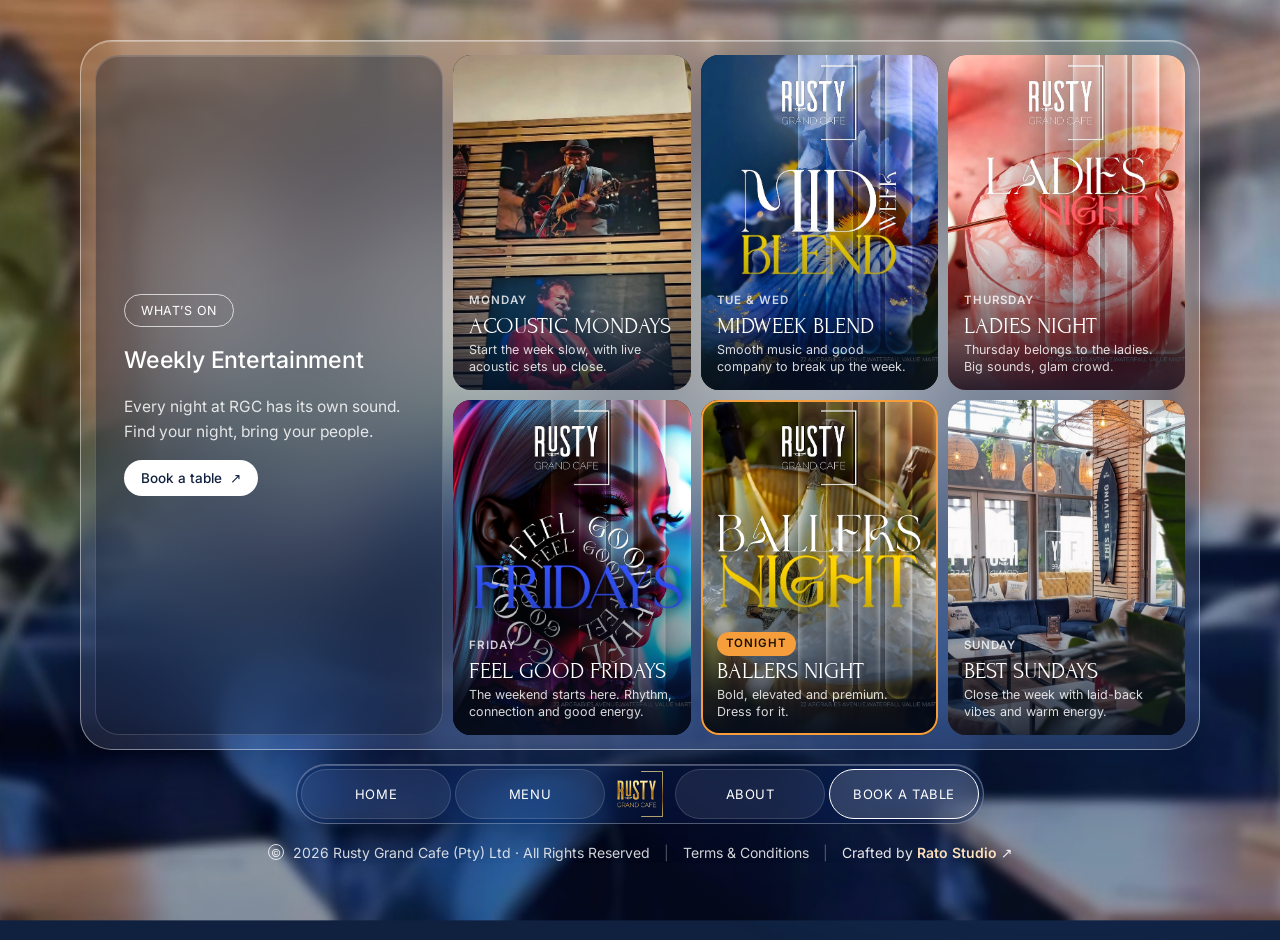
<file: whats-on.html>
<!doctype html>
<html lang="en">
<head>
  <meta charset="utf-8" />
  <meta name="viewport" content="width=device-width, initial-scale=1, viewport-fit=cover" />
  <title>What’s on | Rusty Grand Café</title>
  <meta name="description" content="Weekly entertainment at Rusty Grand Café: Acoustic Mondays, Midweek Blend, Ladies Night, Feel Good Fridays, Ballers Night and Best Sundays." />
  <meta name="theme-color" content="#14284d" />
  <meta property="og:title" content="What’s on | Rusty Grand Café" />
  <meta property="og:description" content="Weekly entertainment at Rusty Grand Café: Acoustic Mondays, Midweek Blend, Ladies Night, Feel Good Fridays, Ballers Night and Best Sundays." />
  <meta property="og:image" content="assets/img/hero-new.jpg" />
  <link rel="icon" href="assets/img/logo-N10H.png" />
  <link rel="preload" href="assets/fonts/forum.woff2" as="font" type="font/woff2" crossorigin />
  <link rel="preload" href="assets/fonts/inter.woff2" as="font" type="font/woff2" crossorigin />
  <link rel="stylesheet" href="styles.css" />
</head>
<body data-page="whats-on">
  <div class="bg" aria-hidden="true"></div>

  <header class="topbar glass">
    <button class="burger" aria-label="Open menu" aria-expanded="false" data-burger><span></span><span></span></button>
    <a href="index.html" class="topbar-logo" aria-label="Rusty Grand Café home"><img src="assets/img/logo-N10H.png" alt="" /></a>
    <a href="book.html" class="btn btn-outline">Book a table</a>
  </header>
  <nav class="sheet" data-sheet aria-label="Mobile">
    <a href="index.html">Home</a><a href="menu.html">Menu</a><a href="about.html">About</a><a href="whats-on.html">What’s on</a><a href="contact.html">Contact</a><a href="book.html">Book a table</a>
  </nav>

  <main class="stage whats-on">

    <article class="tile tile-glass t-ev">
      <span class="pill-outline">What’s on</span>
      <h1 class="h-sans">Weekly Entertainment</h1>
      <p data-ev-copy>Every night at RGC has its own sound. Find your night, bring your people.</p>
      <div class="seg" role="tablist" data-ev-seg hidden>
        <button role="tab" aria-selected="true" data-ev="anniv">8th Anniversary</button>
        <button role="tab" aria-selected="false" data-ev="weekly">Every week</button>
      </div>
      <a href="book.html" class="btn btn-solid btn-sm ev-book">Book a table <i class="arrow">↗</i></a>
    </article>
    <div class="t-grid" data-events></div>
  </main>

  <nav class="dock glass" aria-label="Main">
    <a href="index.html">Home</a><a href="menu.html">Menu</a><a href="index.html" class="dock-logo" aria-label="Rusty Grand Café home"><img src="assets/img/logo-N10H.png" alt="" /></a><a href="about.html">About</a><a href="book.html" class="dock-book">Book a table</a>
  </nav>

  <footer class="foot">
    <span><span class="c">©</span> 2026 Rusty Grand Cafe (Pty) Ltd · All Rights Reserved</span>
    <span class="foot-sep" aria-hidden="true">|</span>
    <a href="terms.html" class="foot-link">Terms &amp; Conditions</a>
    <span class="foot-sep" aria-hidden="true">|</span>
    <a href="https://www.ratostudio.co.za/" target="_blank" rel="noopener" class="foot-rato">Crafted by <b>Rato Studio</b> <i class="arrow">↗</i></a>
  </footer>

  <script src="app.js"></script>
</body>
</html>
</file>
<file: styles.css>
/* Rusty Grand Café: layout of rustygrandcafe.co.za (one glass stage per page + bottom pill nav),
   with the renovated interior, readable type and working pages. */
@font-face { font-family: "Forum"; src: url("assets/fonts/forum.woff2") format("woff2"); font-display: swap; }
@font-face { font-family: "Inter"; src: url("assets/fonts/inter.woff2") format("woff2"); font-weight: 100 900; font-display: swap; }

:root {
  --display: "Forum", "Cormorant Garamond", Georgia, serif;
  --body: "Inter", system-ui, -apple-system, "Segoe UI", sans-serif;
  --soft: rgba(255,255,255,.84);
  --muted: rgba(255,255,255,.66);
  --line: rgba(255,255,255,.3);
  --line-2: rgba(255,255,255,.16);
  --tile-glass: rgba(10,22,46,.34);
  --accent: #f59e3b;
  --green: #4ade80;
  --gap: 10px;
  --r-stage: 32px;
  --r-tile: 24px;
  --ease: cubic-bezier(.22,.8,.24,1);
}
*, *::before, *::after { box-sizing: border-box; }
html { -webkit-text-size-adjust: 100%; }
@media (prefers-reduced-motion: reduce) { *, *::before, *::after { transition: none !important; animation: none !important; } }
body { margin: 0; min-height: 100vh; font: 400 16px/1.55 var(--body); color: #fff; background: #10213f; -webkit-font-smoothing: antialiased; }
img, video { display: block; max-width: 100%; }
a { color: inherit; text-decoration: none; }
button, input, select { font: inherit; color: inherit; }
::selection { background: var(--accent); color: #1d1204; }
:focus-visible { outline: 2px solid #fff; outline-offset: 3px; }

/* ---------- Cross-page View Transitions + Motion ---------- */
@view-transition { navigation: auto; }
.bg { view-transition-name: rgc-bg; }
.stage { view-transition-name: rgc-stage; }
.dock { view-transition-name: rgc-dock; }
.topbar { view-transition-name: rgc-topbar; }
::view-transition-old(rgc-stage) { animation: vtOut .24s cubic-bezier(.4,0,1,1) both; }
::view-transition-new(rgc-stage) { animation: vtIn .38s cubic-bezier(.22,1,.36,1) both; }
@keyframes vtOut { to { opacity: 0; transform: scale(.985) translateY(6px); } }
@keyframes vtIn { from { opacity: 0; transform: scale(.985) translateY(10px); } }

@keyframes bgDrift {
  0%   { transform: scale(1.045) translate3d(0, 0, 0); }
  100% { transform: scale(1.085) translate3d(-1%, -.7%, 0); }
}
@keyframes clubGlow {
  0%   { opacity: .65; transform: translate3d(-2%, -1%, 0) scale(1); }
  100% { opacity: 1;   transform: translate3d(2%, 1.5%, 0) scale(1.08); }
}
@keyframes stageIn {
  from { opacity: 0; transform: translateY(12px) scale(.99); }
}
@keyframes tileIn {
  from { opacity: 0; transform: translateY(16px) scale(.984); }
}
@keyframes itemIn {
  from { opacity: 0; transform: translateY(9px); }
}
@keyframes kenBurns {
  from { transform: scale(1) translate3d(0, 0, 0); }
  to   { transform: scale(1.065) translate3d(-.8%, -.5%, 0); }
}
@keyframes dotFill {
  from { transform: scaleX(0); }
  to   { transform: scaleX(1); }
}
@keyframes openPulse {
  0%, 100% { box-shadow: 0 0 0 3px rgba(74,222,128,.26); }
  50%      { box-shadow: 0 0 0 7px rgba(74,222,128,.06); }
}
@keyframes starPulse {
  0%, 100% { opacity: .65; transform: scale(1) rotate(0deg); }
  50%      { opacity: 1;   transform: scale(1.18) rotate(12deg); }
}

/* ---------- Background: the renovated room ---------- */
.bg {
  position: fixed; inset: 0; z-index: -1; transform: scale(1.045); will-change: transform;
  animation: bgDrift 24s ease-in-out infinite alternate;
  background:
    radial-gradient(120% 80% at 50% 0%, rgba(255,190,110,.10), transparent 60%),
    linear-gradient(180deg, rgba(8,18,40,.22), rgba(8,18,40,.46)),
    url("assets/img/bg-wide.jpg") center / cover no-repeat;
}
.bg::after {
  content: ""; position: absolute; inset: -6%; pointer-events: none;
  background:
    radial-gradient(46% 42% at 22% 24%, rgba(245,158,59,.14), transparent 70%),
    radial-gradient(48% 44% at 78% 72%, rgba(56,130,246,.16), transparent 70%);
  animation: clubGlow 16s ease-in-out infinite alternate;
}
@media (max-width: 760px) and (orientation: portrait) {
  .bg { background: linear-gradient(180deg, rgba(8,18,40,.26), rgba(8,18,40,.5)), url("assets/img/bg-portrait.jpg") center / cover no-repeat; }
}

.glass {
  background: rgba(255,255,255,.14);
  -webkit-backdrop-filter: blur(14px) saturate(160%); backdrop-filter: blur(14px) saturate(160%);
  border: 1px solid var(--line);
  box-shadow: inset 0 1px 0 rgba(255,255,255,.25), 0 10px 30px rgba(0,10,30,.18);
}

/* ---------- The stage (one screen, like the original) ---------- */
.stage {
  width: min(1120px, calc(100% - 48px));
  height: clamp(600px, calc(100vh - 190px), 780px);
  margin: 40px auto 0; padding: 14px;
  border-radius: var(--r-stage);
  background: rgba(255,255,255,.1);
  -webkit-backdrop-filter: blur(54px) saturate(150%); backdrop-filter: blur(54px) saturate(150%);
  border: 1px solid rgba(255,255,255,.45);
  box-shadow: inset 0 1px 0 rgba(255,255,255,.3), 0 30px 80px rgba(0,10,30,.3);
  display: grid; gap: var(--gap);
  animation: stageIn .55s cubic-bezier(.22,1,.36,1) backwards;
}
.stage > *, .t-sub > * { min-width: 0; min-height: 0; }

.tile {
  position: relative; overflow: hidden; border-radius: var(--r-tile);
  animation: tileIn .62s cubic-bezier(.22,1,.36,1) calc(var(--d, 0) * 60ms + 40ms) backwards;
  transition: transform .38s var(--ease), border-color .35s ease, box-shadow .38s var(--ease);
}
.stage > :nth-child(1) { --d: 0; }
.stage > :nth-child(2) { --d: 1; }
.stage > :nth-child(3) { --d: 2; }
.stage > :nth-child(4) { --d: 3; }
.stage > :nth-child(5) { --d: 4; }
.t-sub > :nth-child(1) { --d: 2; }
.t-sub > :nth-child(2) { --d: 3; }

@media (hover: hover) and (pointer: fine) {
  .tile::before, .ev::before {
    content: ""; position: absolute; inset: 0; z-index: 3; border-radius: inherit; pointer-events: none;
    background: radial-gradient(360px circle at var(--mx, 50%) var(--my, 50%), rgba(255,255,255,.13), transparent 65%);
    opacity: 0; transition: opacity .35s ease;
  }
  .tile:hover::before, .ev:hover::before { opacity: 1; }
  a.tile:hover { box-shadow: 0 18px 42px rgba(0,10,28,.34); }
  .tile-glass:hover { border-color: rgba(255,255,255,.28); }
}
.tile-glass {
  background: var(--tile-glass); border: 1px solid var(--line-2);
  box-shadow: inset 0 1px 0 rgba(255,255,255,.14);
  padding: clamp(22px, 2.2vw, 34px);
  display: flex; flex-direction: column; justify-content: center; gap: 16px;
}
.tile-glass.center { align-items: center; text-align: center; }
.tile-glass p { margin: 0; color: var(--soft); font-size: 15.5px; line-height: 1.6; }
.tile-photo > img, .tile-photo > video { position: absolute; inset: 0; width: 100%; height: 100%; object-fit: cover; transition: transform 1.2s var(--ease), opacity 1.2s ease; }
a.tile-photo:hover > img.on, a.tile-photo:hover > img:only-of-type { transform: scale(1.04); }
.tile-photo::after { content: ""; position: absolute; inset: 0; pointer-events: none; background: linear-gradient(180deg, rgba(6,14,30,0) 45%, rgba(6,14,30,.6)); }
.tile-cap { position: absolute; z-index: 2; inset: auto 0 0 0; padding: clamp(16px, 1.8vw, 26px); display: flex; flex-direction: column; align-items: flex-start; gap: 10px; }
.tile-cap.center { inset: 0; justify-content: center; align-items: center; text-align: center; }
.tile-cap.row { flex-direction: row; justify-content: space-between; align-items: center; }
.tile-mid { position: absolute; z-index: 2; inset: 0; display: flex; align-items: center; padding: 0 clamp(24px, 3vw, 34px); }

/* ---------- Type ---------- */
h1, h2, h3 { margin: 0; font-weight: 400; }
.display { font-family: var(--display); text-transform: uppercase; letter-spacing: .01em; line-height: .92; font-size: clamp(40px, 3.6vw, 54px); text-shadow: 0 2px 22px rgba(0,10,30,.35); }
.display.sm { font-size: clamp(30px, 2.5vw, 38px); line-height: 1.02; }
.display.xl { font-size: clamp(64px, 6.2vw, 92px); }
.caps { font-size: clamp(18px, 1.5vw, 21px); font-weight: 500; letter-spacing: .02em; text-transform: uppercase; }
.h-sans { font-size: clamp(22px, 1.8vw, 26px); font-weight: 500; letter-spacing: -.01em; }
.cap-sub { margin: 0; color: var(--soft); font-size: 15px; }

/* ---------- Pills & buttons ---------- */
.pill-outline { display: inline-flex; align-self: flex-start; padding: 6px 16px; border-radius: 50px; border: 1px solid rgba(255,255,255,.7); font-size: 12.5px; letter-spacing: .04em; text-transform: uppercase; }
.center > .pill-outline { align-self: center; }
.pill-label { display: inline-flex; align-items: center; gap: 8px; padding: 6px 13px; border-radius: 50px; font-size: 12.5px; font-weight: 500; }
.pill-hot { background: var(--accent); color: #1d1204; font-weight: 600; }
.pill-new { background: rgba(245,158,59,.92); color: #1d1204; font-weight: 600; }
.dot { width: 8px; height: 8px; border-radius: 50%; background: #bbb; }
.is-open .dot { background: var(--green); box-shadow: 0 0 0 4px rgba(74,222,128,.22); animation: openPulse 2.6s ease-in-out infinite; }
.is-closed .dot { background: #fda4af; }
.rec { width: 8px; height: 8px; border-radius: 50%; background: #ff4d4d; animation: blink 1.6s infinite; }
@keyframes blink { 50% { opacity: .25; } }

.btn { display: inline-flex; align-items: center; justify-content: center; gap: 8px; height: 44px; padding: 0 20px; border-radius: 50px; font-size: 14.5px; font-weight: 500; border: 1px solid transparent; cursor: pointer; white-space: nowrap; transition: transform .28s var(--ease), background .25s, box-shadow .28s var(--ease), border-color .25s; }
@media (hover: hover) { .btn:hover:not([disabled]) { transform: translateY(-1.5px); box-shadow: 0 8px 22px rgba(0,10,30,.24); } }
.btn:active { transform: scale(.96); }
.btn[disabled] { opacity: .65; cursor: wait; transform: none; }
.btn-sm { height: 36px; padding: 0 16px; font-size: 13.5px; }
.btn-solid { background: #fff; color: #10213f; }
.btn-solid:hover { background: #fff3e2; }
.btn-glass { background: rgba(255,255,255,.22); color: #fff; -webkit-backdrop-filter: blur(12px); backdrop-filter: blur(12px); border-color: rgba(255,255,255,.35); }
.btn-glass:hover, a.tile:hover .btn-glass { background: rgba(255,255,255,.34); }
.btn-outline { border-color: #fff; background: transparent; }
.btn-outline:hover { background: rgba(255,255,255,.14); }
.btn-block { width: 100%; height: 48px; font-size: 15.5px; }
.arrow { font-style: normal; display: inline-block; transition: transform .28s var(--ease); }
a:hover .arrow, .btn:hover .arrow { transform: translate(3px,-3px); }

.deco { display: flex; align-items: center; gap: 10px; width: 100%; max-width: 440px; margin: 0 auto; color: rgba(255,255,255,.55); }
.deco svg { width: 14px; height: 14px; fill: none; stroke: currentColor; stroke-width: 1; flex: none; animation: starPulse 4.5s ease-in-out infinite; }
.deco svg:last-child { animation-delay: 2.25s; }
.deco i { flex: 1; height: 1px; background: currentColor; opacity: .6; }

/* slideshow */
[data-slides] > img { opacity: 0; }
[data-slides] > img.on { opacity: 1; animation: kenBurns 6.4s ease-out forwards; }
.dots { position: absolute; z-index: 4; left: 50%; bottom: 12px; transform: translateX(-50%); display: flex; gap: 6px; }
.dots button { position: relative; overflow: hidden; width: 7px; height: 7px; padding: 0; border-radius: 50%; border: 0; background: rgba(255,255,255,.42); cursor: pointer; transition: width .35s var(--ease), background .3s; }
.dots button.on { width: 22px; border-radius: 4px; background: rgba(255,255,255,.36); }
.dots button.on::after { content: ""; position: absolute; inset: 0; background: #fff; border-radius: inherit; transform-origin: left; animation: dotFill var(--slide-ms, 5000ms) linear forwards; }

/* ================= HOME ================= */
.stage.home { grid-template-columns: 1fr 1fr; grid-template-rows: minmax(0,1fr) minmax(0,1fr); grid-template-areas: "hero menu" "hero sub"; }
.t-hero { grid-area: hero; }
.t-hero::after { background: linear-gradient(180deg, rgba(6,14,30,.25), rgba(6,14,30,0) 30%, rgba(6,14,30,0) 60%, rgba(6,14,30,.55)); }
.hero-top { position: absolute; z-index: 4; top: 18px; left: 18px; display: flex; gap: 8px; flex-wrap: wrap; }
.tonight-chip { position: absolute; z-index: 4; left: 18px; bottom: 36px; display: inline-flex; align-items: center; gap: 10px; padding: 5px 16px 5px 5px; border-radius: 50px; font-size: 14px; font-weight: 500; transition: transform .3s var(--ease), background .25s, box-shadow .3s var(--ease); }
.tonight-chip:hover { transform: translateY(-2px); background: rgba(255,255,255,.22); box-shadow: 0 12px 28px rgba(0,10,30,.28); }
.t-menu { grid-area: menu; }
.t-menu img { object-position: center 60%; }
.t-sub { grid-area: sub; display: grid; grid-template-columns: minmax(0,1.25fr) minmax(0,1fr); gap: var(--gap); }
.t-about p { font-size: 14.5px; line-height: 1.6; max-width: 34ch; }

/* ================= MENU ================= */
.stage.menu { grid-template-columns: minmax(0,1fr) minmax(0,1.12fr); grid-template-rows: minmax(0,1.55fr) minmax(0,1fr); grid-template-areas: "photo panel" "uber panel"; }
.t-menu-photo { grid-area: photo; }
.t-menu-panel { grid-area: panel; }
.t-uber { grid-area: uber; background: #000; border: 1px solid rgba(255,255,255,.12); display: flex; align-items: center; justify-content: space-between; gap: 18px; padding: 22px 26px; }
.uber-logo { display: flex; flex-direction: column; font-weight: 600; letter-spacing: -.06em; line-height: .86; font-size: clamp(54px, 5.4vw, 84px); flex: none; }
.uber-logo .eats { color: #06c167; }
.t-uber:hover .uber-logo .eats { color: #19d978; }
.uber-cap { display: flex; flex-direction: column; align-items: flex-start; gap: 8px; max-width: 220px; }
.uber-cap p { margin: 0; font-size: 13.5px; line-height: 1.45; color: var(--muted); }
.uber-cap .btn { margin-top: 4px; }
.t-menu-panel { background: rgba(6,14,30,.62); border: 1px solid var(--line-2); display: flex; flex-direction: column; gap: 14px; padding: 26px 22px 0; }
.menu-top { display: flex; align-items: center; justify-content: space-between; gap: 10px; }
.seg { position: relative; isolation: isolate; display: inline-flex; padding: 4px; gap: 2px; border-radius: 50px; background: rgba(255,255,255,.1); border: 1px solid var(--line-2); }
.seg-pill { position: absolute; z-index: -1; top: 4px; bottom: 4px; left: 0; border-radius: 50px; background: #fff; box-shadow: 0 4px 14px rgba(0,10,30,.22); pointer-events: none; transition: transform .36s cubic-bezier(.22,1,.36,1), width .36s cubic-bezier(.22,1,.36,1); }
.seg button { position: relative; z-index: 1; white-space: nowrap; border: 0; background: transparent; cursor: pointer; height: 38px; padding: 0 18px; border-radius: 50px; font-size: 14px; font-weight: 500; color: rgba(255,255,255,.8); transition: background .25s, color .25s, transform .2s var(--ease); }
.seg button:active { transform: scale(.96); }
.seg button[aria-selected="true"] { background: #fff; color: #10213f; }
.seg.has-pill button[aria-selected="true"] { background: transparent; }
.dl { display: inline-flex; align-items: center; gap: 6px; font-size: 13.5px; padding: 8px 13px; border-radius: 50px; border: 1px solid var(--line); color: var(--soft); }
.dl:hover { background: rgba(255,255,255,.12); color: #fff; }
.dl svg { width: 16px; height: 16px; }
.chips { flex: none; display: flex; gap: 7px; overflow-x: auto; scrollbar-width: none; margin: 0 -22px; padding: 1px 22px;
  -webkit-mask: linear-gradient(90deg, transparent, #000 20px, #000 calc(100% - 20px), transparent); mask: linear-gradient(90deg, transparent, #000 20px, #000 calc(100% - 20px), transparent); }
.chips::-webkit-scrollbar { display: none; }
.chips button { flex: none; height: 34px; padding: 0 14px; border-radius: 50px; cursor: pointer; border: 1px solid var(--line); background: transparent; font-size: 13.5px; color: #fff; transition: background .25s, border-color .25s, transform .22s var(--ease); }
.chips button:hover { background: rgba(255,255,255,.12); transform: translateY(-1px); }
.chips button:active { transform: scale(.96); }
.chips button.on { background: rgba(255,255,255,.26); border-color: rgba(255,255,255,.68); }
.menu-list { flex: 1; overflow-y: auto; overscroll-behavior: contain; margin: 0 -22px; padding: 0 22px 40px; scrollbar-width: none; outline: none;
  -webkit-mask: linear-gradient(180deg, #000 calc(100% - 50px), transparent); mask: linear-gradient(180deg, #000 calc(100% - 50px), transparent); }
.menu-list::-webkit-scrollbar { display: none; }
.cat-head { display: flex; align-items: baseline; justify-content: space-between; gap: 10px; padding: 4px 0 10px; border-bottom: 1px solid var(--line); }
.cat-head h3 { font-family: var(--display); text-transform: uppercase; font-size: 30px; line-height: 1; }
.cat-head .note { font-size: 12.5px; color: var(--muted); text-align: right; }
.items { list-style: none; margin: 0; padding: 0; }
.item { display: grid; grid-template-columns: 1fr auto; gap: 4px 14px; padding: 13px 0; border-bottom: 1px solid var(--line-2); transition: transform .25s var(--ease), border-color .25s; animation: itemIn .42s cubic-bezier(.22,1,.36,1) calc(var(--i, 0) * 24ms) backwards; }
@media (hover: hover) { .item:hover { transform: translateX(4px); border-bottom-color: rgba(255,255,255,.32); } }
.item h4 { margin: 0; font-size: 16px; font-weight: 500; line-height: 1.3; }
.item p { margin: 3px 0 0; font-size: 13px; color: var(--muted); line-height: 1.4; }
.price { font-size: 15.5px; font-weight: 500; font-variant-numeric: tabular-nums; white-space: nowrap; text-align: right; }
.price small { font-weight: 400; color: var(--muted); font-size: 11.5px; margin-right: 3px; }
.price span { display: inline-block; }
.price span + span { margin-left: 10px; }
.extras { margin: 12px 0 0; font-size: 13px; color: var(--muted); line-height: 1.6; }
.extras b { color: #fff; font-weight: 500; }
.more { position: absolute; left: 50%; bottom: 8px; transform: translateX(-50%); width: 40px; height: 32px; border: 0; background: none; color: #fff; cursor: pointer; animation: nudge 2s infinite; transition: opacity .3s; }
.more svg { width: 24px; height: 24px; }
.more.gone { opacity: 0; pointer-events: none; }
@keyframes nudge { 50% { transform: translate(-50%, 4px); } }

/* ================= ABOUT ================= */
.stage.about { grid-template-columns: minmax(0,1.15fr) minmax(0,.95fr) minmax(0,1.1fr); grid-template-rows: minmax(0,1.15fr) minmax(0,1fr); grid-template-areas: "ab reel poster" "venue reel story"; }
.t-ab { grid-area: ab; }
.t-reel { grid-area: reel; background: #0b1830; }
.reel-top { position: absolute; z-index: 3; top: 16px; left: 16px; }
.reel-sub { font-size: 13.5px; color: var(--soft); max-width: 24ch; line-height: 1.45; }
.t-venue { grid-area: venue; }
.t-venue img { object-position: center 40%; }
.t-poster { grid-area: poster; }
.t-poster img { object-position: center top; }
.t-story { grid-area: story; }
.t-story p { font-size: 14.5px; max-width: 36ch; }
.t-ab p { font-size: 15px; }

/* ================= CONTACT ================= */
.stage.contact { grid-template-columns: minmax(0,1fr) minmax(0,1.08fr) minmax(0,1.08fr); grid-template-rows: minmax(0,1.04fr) minmax(0,1fr); grid-template-areas: "photo hours poster" "photo food touch"; }
.t-c-photo { grid-area: photo; }
.t-hours { grid-area: hours; gap: 8px; justify-content: center; padding: 16px 20px; }
.t-hours .deco { display: none; }
.t-hours ul { list-style: none; margin: 0; padding: 0; width: 100%; }
.t-hours li { display: flex; justify-content: space-between; padding: 3px 12px; border-radius: 8px; font-size: 14.5px; color: var(--soft); font-variant-numeric: tabular-nums; }
.t-hours li.today { background: rgba(255,255,255,.18); color: #fff; font-weight: 600; }
.t-c-poster { grid-area: poster; }
.t-c-poster img { object-position: center top; }
.t-c-poster .tile-cap { flex-direction: row; align-items: center; justify-content: space-between; }
.t-food { grid-area: food; display: grid; grid-template-columns: minmax(0,1fr) minmax(0,1fr); grid-template-rows: minmax(0,1fr) minmax(0,1fr); gap: var(--gap); animation: tileIn .62s cubic-bezier(.22,1,.36,1) 220ms backwards; }
.t-food img { width: 100%; height: 100%; min-height: 0; object-fit: cover; border-radius: 14px; transition: transform .55s var(--ease), filter .4s ease; }
@media (hover: hover) { .t-food img:hover { transform: scale(1.035); filter: brightness(1.06); } }
.t-touch { grid-area: touch; gap: 14px; }
.touch { font-size: 14px !important; color: #fff !important; }
.touch a:hover { text-decoration: underline; }
.addr { display: flex; gap: 10px; align-items: center; text-align: left; font-size: 13px !important; line-height: 1.45 !important; }
.addr svg { width: 22px; height: 22px; flex: none; fill: #fff; }
.addr svg .hole { fill: #10213f; }
.socials { display: flex; gap: 10px; }
.socials a { width: 40px; height: 40px; border-radius: 12px; display: grid; place-items: center; transition: transform .2s var(--ease); }
.socials a:hover { transform: translateY(-2px); }
.socials .ig { background: radial-gradient(circle at 30% 110%, #fdf497 0%, #fd5949 45%, #d6249f 60%, #285aeb 90%); }
.socials .fb { background: #1877f2; }
.socials .wa { background: #25d366; }
.socials svg { width: 20px; height: 20px; fill: none; stroke: #fff; stroke-width: 1.8; stroke-linejoin: round; }
.socials svg .f { fill: #fff; stroke: none; }

/* ================= BOOK ================= */
.stage.book { grid-template-columns: 1fr 1fr; }
.t-form { justify-content: flex-start; gap: 12px; overflow-y: auto; scrollbar-width: none; }
.form-head { display: flex; justify-content: space-between; align-items: center; gap: 10px; flex-wrap: wrap; }
.night-note { font-size: 13px; color: var(--soft); }
.field { display: flex; flex-direction: column; gap: 5px; min-width: 0; }
.field > span { font-size: 12.5px; color: var(--soft); }
.field input, .field select { height: 46px; width: 100%; padding: 0 14px; border-radius: 13px; border: 1px solid var(--line); background: rgba(255,255,255,.1); font-size: 15.5px; color: #fff; outline: none; appearance: none; -webkit-appearance: none; color-scheme: dark; transition: border-color .2s, background .2s; }
.field select { background-image: url("data:image/svg+xml,%3Csvg xmlns='http://www.w3.org/2000/svg' width='12' height='8' viewBox='0 0 12 8'%3E%3Cpath d='M1 1l5 5 5-5' fill='none' stroke='white' stroke-width='1.6'/%3E%3C/svg%3E"); background-repeat: no-repeat; background-position: right 14px center; }
.field select option { color: #222; }
.field input::placeholder { color: rgba(255,255,255,.5); }
.field input:focus, .field select:focus { border-color: #fff; background: rgba(255,255,255,.16); }
.field.invalid input { border-color: #fda4af; background: rgba(253,164,175,.12); }
.frow { display: grid; grid-template-columns: 1fr 1fr; gap: 10px; }
.frow.f3 { grid-template-columns: .8fr 1.25fr 1fr; }
.form-msg { min-height: 1.3em; margin: 0; font-size: 13.5px !important; line-height: 1.45 !important; }
.form-msg.err { color: #fecdd3 !important; }
.form-msg.ok { color: #bbf7d0 !important; }
.form-msg a { text-decoration: underline; }

/* ================= WHAT'S ON ================= */
.stage.whats-on { grid-template-columns: 1fr 2.1fr; }
.t-ev { justify-content: center; }
.t-ev .seg { align-self: flex-start; }
.t-ev .seg[hidden] { display: none; }
.ev-book { align-self: flex-start; }
.t-grid { display: grid; grid-template-columns: repeat(3, minmax(0,1fr)); grid-template-rows: minmax(0,1fr) minmax(0,1fr); gap: var(--gap); }
.t-grid.many { grid-template-rows: none; grid-auto-rows: calc((100% - var(--gap)) / 2); overflow-y: auto; overscroll-behavior: contain; scrollbar-width: none; }
.t-grid.many::-webkit-scrollbar { display: none; }
.ev { position: relative; overflow: hidden; border-radius: 18px; isolation: isolate; background: #0b1830; animation: tileIn .56s cubic-bezier(.22,1,.36,1) calc(var(--i, 0) * 55ms + 30ms) backwards; transition: transform .38s var(--ease), box-shadow .38s var(--ease); }
@media (hover: hover) { .ev:hover { transform: translateY(-3px); box-shadow: 0 16px 36px rgba(0,10,28,.36); } }
.ev img { position: absolute; inset: 0; width: 100%; height: 100%; object-fit: cover; object-position: center top; z-index: -2; transition: transform 1s var(--ease); }
.ev:hover img { transform: scale(1.05); }
.ev::after { content: ""; position: absolute; inset: 0; z-index: -1; background: linear-gradient(180deg, rgba(6,14,30,0) 50%, rgba(6,14,30,.85)); }
.ev-body { position: absolute; inset: auto 0 0 0; padding: 14px 16px; }
.ev-day { display: inline-block; font-size: 11.5px; font-weight: 600; letter-spacing: .08em; text-transform: uppercase; color: rgba(255,255,255,.8); }
.ev h3 { font-family: var(--display); text-transform: uppercase; font-size: clamp(20px, 1.8vw, 26px); line-height: 1; margin-top: 4px; }
.ev p { margin: 4px 0 0; font-size: 12.5px; color: var(--soft); line-height: 1.35; }
.ev.tonight { outline: 2px solid var(--accent); outline-offset: -2px; }
.ev.tonight .ev-day { background: var(--accent); color: #1d1204; padding: 3px 9px; border-radius: 50px; }
.ev.poster::after { background: linear-gradient(180deg, rgba(6,14,30,.35), rgba(6,14,30,0) 22%); }
.ev.poster .ev-body { inset: 0 auto auto 0; padding: 10px; }
.ev.poster .ev-day { padding: 4px 10px; border-radius: 50px; background: rgba(6,14,30,.6); -webkit-backdrop-filter: blur(8px); backdrop-filter: blur(8px); border: 1px solid rgba(255,255,255,.3); color: #fff; letter-spacing: .02em; text-transform: none; font-size: 12.5px; }
.ev.poster.tonight .ev-day { background: var(--accent); border-color: var(--accent); color: #1d1204; }
.ev.cta { display: flex; flex-direction: column; justify-content: center; align-items: center; gap: 12px; text-align: center; padding: 20px; background: var(--tile-glass); border: 1px solid var(--line-2); }
.ev.cta::after { display: none; }
.ev.cta h3 { font-size: 30px; }

/* ================= TERMS & CONDITIONS ================= */
.stage.terms { grid-template-columns: minmax(0, .92fr) minmax(0, 1.32fr); grid-template-rows: minmax(0, 1.25fr) minmax(0, 1fr); grid-template-areas: "tphoto tpanel" "tmeta tpanel"; }
.t-terms-photo { grid-area: tphoto; }
.t-terms-meta { grid-area: tmeta; gap: 11px; padding: clamp(20px, 2vw, 28px); }
.t-terms-meta p { font-size: 13.8px; line-height: 1.5; }
.terms-sub { color: var(--muted) !important; font-size: 13px !important; }
.terms-sub a, .term-sec a:not(.btn) { border-bottom: 1px solid rgba(255,255,255,.4); transition: border-color .2s, color .2s; }
.terms-sub a:hover, .term-sec a:not(.btn):hover { color: #fff; border-bottom-color: #fff; }
.terms-actions { display: flex; flex-wrap: wrap; gap: 8px; margin-top: 2px; }
.t-terms-panel { grid-area: tpanel; }
.terms-list { scroll-behavior: smooth; padding-bottom: 48px; }
.term-sec { padding: 14px 0 16px; border-bottom: 1px solid var(--line-2); }
.term-sec:first-child { padding-top: 2px; }
.term-sec:last-child { border-bottom: 0; }
.term-sec .cat-head { border-bottom: 0; padding: 0 0 6px; }
.term-sec .cat-head h3 { font-size: clamp(22px, 2vw, 27px); }
.term-sec p { margin: 0; font-size: 14px; line-height: 1.62; color: var(--soft); }
.term-sec p b { color: #fff; font-weight: 500; }
.rato-card {
  margin-top: 14px; padding: 16px 18px; border-radius: 18px;
  background: linear-gradient(135deg, rgba(255,255,255,.12), rgba(245,158,59,.12));
  border: 1px solid rgba(255,255,255,.24);
  display: flex; align-items: center; justify-content: space-between; gap: 14px; flex-wrap: wrap;
}
.rato-card h4 { margin: 3px 0 2px; font-family: var(--display); text-transform: uppercase; font-size: 24px; font-weight: 400; line-height: 1; }
.rato-card p { font-size: 13px; color: var(--muted); max-width: 38ch; }

/* ================= 404 NOT FOUND ================= */
.stage.not-found { grid-template-columns: minmax(0, 1.15fr) minmax(0, 1fr); grid-template-rows: minmax(0, 1fr) minmax(0, 1fr); }
.t-404-main { grid-row: 1 / -1; padding: clamp(28px, 3.2vw, 48px); gap: 16px; }
.t-404-num {
  font-size: clamp(86px, 9.5vw, 138px); line-height: .84; letter-spacing: .02em;
  background: linear-gradient(180deg, #ffffff 15%, rgba(255,222,178,.86) 100%);
  -webkit-background-clip: text; background-clip: text; color: transparent;
  filter: drop-shadow(0 10px 28px rgba(0,10,30,.38));
}
.t-404-main p { max-width: 38ch; }
.bad-path {
  display: inline-block; max-width: 26ch; overflow: hidden; text-overflow: ellipsis; white-space: nowrap; vertical-align: bottom;
  padding: 1px 9px; border-radius: 50px; font-size: 13.5px; color: #fff;
  background: rgba(255,255,255,.13); border: 1px solid var(--line-2);
}
.t-404-actions { display: flex; flex-wrap: wrap; justify-content: center; gap: 10px; margin-top: 6px; }
.t-404-card .tile-cap.row { gap: 12px; }
.t-404-card .display.sm { margin-top: 3px; }
.t-404-poster > img { object-position: center top; }

/* ---------- Bottom pill nav (desktop, in flow like the original) ---------- */
.dock { display: flex; align-items: center; gap: 4px; width: max-content; max-width: calc(100% - 32px); margin: 14px auto 0; padding: 4px; border-radius: 50px; background: rgba(14,30,62,.36); -webkit-backdrop-filter: blur(24px) saturate(170%); backdrop-filter: blur(24px) saturate(170%); }
.dock a { flex: none; display: grid; place-items: center; width: 150px; height: 50px; border-radius: 50px; font-size: 13px; letter-spacing: .04em; text-transform: uppercase; color: #fff; background: rgba(255,255,255,.08); border: 1px solid rgba(255,255,255,.14); transition: background .25s, transform .28s var(--ease), box-shadow .28s var(--ease), border-color .25s; }
@media (hover: hover) { .dock a:hover { transform: translateY(-2px); box-shadow: 0 8px 20px rgba(0,10,28,.22); } }
.dock a:active { transform: scale(.96); }
.dock a:hover, .dock a.active { background: rgba(255,255,255,.24); border-color: rgba(255,255,255,.32); }
.dock .dock-logo { width: 62px; background: none !important; border: 0 !important; box-shadow: none !important; }
.dock-logo img { width: 46px; height: 46px; max-width: none; object-fit: contain; transition: transform .35s var(--ease), filter .35s ease; }
.dock-logo:hover img { transform: scale(1.08); filter: drop-shadow(0 0 10px rgba(245,158,59,.45)); }
.dock .dock-book { border: 1.5px solid #fff; background: rgba(255,255,255,.16); }
.dock .dock-book:hover, .dock .dock-book.active { background: #fff; color: #10213f; }
.foot { display: flex; flex-wrap: wrap; align-items: center; justify-content: center; gap: 6px 14px; text-align: center; padding: 18px 16px 20px; font-size: 14px; color: rgba(255,255,255,.84); }
.foot .c { display: inline-grid; place-items: center; width: 16px; height: 16px; border: 1px solid currentColor; border-radius: 50%; font-size: 11px; margin-right: 5px; vertical-align: 1px; }
.foot-sep { color: rgba(255,255,255,.32); user-select: none; }
.foot-link, .foot-rato { transition: color .25s, opacity .25s; }
.foot-link:hover, .foot-link[aria-current="page"] { color: #fff; text-decoration: underline; text-underline-offset: 4px; }
.foot-rato { color: rgba(255,255,255,.92); }
.foot-rato b { font-weight: 600; color: #ffe3be; transition: color .25s; }
.foot-rato:hover { color: #fff; }
.foot-rato:hover b { color: var(--accent); }

.topbar, .sheet { display: none; }

/* ================= Tablet ================= */
@media (max-width: 1100px) and (min-width: 861px) {
  .stage { width: calc(100% - 32px); height: clamp(640px, calc(100vh - 150px), 740px); margin-top: 28px; }
  .tile-glass { padding: 20px; gap: 12px; }
  .tile-glass p { font-size: 13.5px; line-height: 1.55; }
  .t-about p, .t-story p { font-size: 13px; }
  .t-sub { grid-template-columns: minmax(0,1.35fr) minmax(0,1fr); }
  .stage.about { grid-template-columns: minmax(0,1.2fr) minmax(0,.85fr) minmax(0,1.1fr); }
  .stage.contact { grid-template-columns: minmax(0,.85fr) minmax(0,1.1fr) minmax(0,1.1fr); }
  .caps { font-size: 17px; }
  .h-sans { font-size: 21px; }
  .t-touch { gap: 10px; }
  .touch { font-size: 13px !important; }
  .addr { font-size: 12.5px !important; }
  .socials a { width: 36px; height: 36px; border-radius: 10px; }
  .seg button { padding: 0 13px; font-size: 13.5px; }
  .t-hours li { font-size: 13.5px; }
  .t-uber { padding: 18px 20px; }
  .uber-cap p { display: none; }
  .dock a { width: 124px; }
}

/* short laptop screens (e.g. 1366x768) */
@media (min-width: 861px) and (max-height: 820px) {
  .stage { height: 650px; margin-top: 22px; }
  .dock { margin-top: 12px; }
  .tile-glass { padding: 18px 20px; gap: 11px; }
  .tile-glass p, .t-ab p { font-size: 13.5px; line-height: 1.5; }
  .t-about p, .t-story p { font-size: 13.5px; }
  .t-hours { gap: 6px; padding: 14px 18px; }
  .t-hours li { padding: 1px 12px; font-size: 13.5px; }
  .t-hours .pill-label { padding: 4px 12px; }
  .foot { padding: 14px 16px 16px; }
}
@media (min-width: 861px) and (max-width: 1100px) and (max-height: 820px) {
  .stage { height: 660px; }
  .t-about p, .t-story p, .tile-glass p { font-size: 13px; }
}

/* ================= Mobile: stacked cards, top bar (like the original) ================= */
@media (max-width: 860px) {
  :root { --r-stage: 28px; --r-tile: 22px; }
  .stage { height: auto; width: calc(100% - 20px); margin-top: 84px; padding: 10px; display: flex; flex-direction: column; --gap: 12px; gap: 12px; }
  .stage > .tile, .stage > .t-sub > .tile { min-height: 300px; }
  .dock { display: none; }
  .foot { padding: 22px 16px 26px; font-size: 13.5px; }
  .topbar { display: flex; align-items: center; justify-content: space-between; position: fixed; z-index: 60; top: 10px; left: 10px; right: 10px; height: 60px; padding: 0 8px 0 6px; border-radius: 50px; background: rgba(14,30,62,.4); -webkit-backdrop-filter: blur(24px) saturate(170%); backdrop-filter: blur(24px) saturate(170%); }
  .topbar .btn { height: 40px; padding: 0 16px; font-size: 12.5px; text-transform: uppercase; letter-spacing: .04em; }
  .topbar-logo { position: absolute; left: 50%; transform: translateX(-50%); }
  .topbar-logo img { width: 44px; height: 44px; max-width: none; object-fit: contain; }
  .burger { width: 48px; height: 48px; border: 0; background: none; display: grid; place-content: center; gap: 6px; cursor: pointer; }
  .burger span { display: block; width: 22px; height: 2px; border-radius: 2px; background: #fff; transition: transform .3s var(--ease); }
  .burger[aria-expanded="true"] span:first-child { transform: translateY(4px) rotate(45deg); }
  .burger[aria-expanded="true"] span:last-child { transform: translateY(-4px) rotate(-45deg); }
  .sheet { display: flex; flex-direction: column; position: fixed; z-index: 55; top: 78px; left: 10px; right: 10px; padding: 10px; border-radius: 26px; background: rgba(14,30,62,.6); -webkit-backdrop-filter: blur(30px) saturate(170%); backdrop-filter: blur(30px) saturate(170%); border: 1px solid var(--line); opacity: 0; transform: translateY(-10px) scale(.98); pointer-events: none; transition: opacity .25s, transform .3s var(--ease); }
  .sheet.open { opacity: 1; transform: none; pointer-events: auto; }
  .sheet a { font-family: var(--display); text-transform: uppercase; font-size: 30px; padding: 9px 16px; border-radius: 16px; }
  .sheet a:active { background: rgba(255,255,255,.14); }

  .t-hero { min-height: 440px !important; }
  .t-sub { display: flex; flex-direction: column; gap: var(--gap); }
  .t-about { min-height: 0 !important; padding: 32px 22px; }
  .t-404-main { min-height: 0 !important; padding: 34px 22px; }
  .t-404-card { min-height: 230px !important; }
  .t-terms-photo { min-height: 210px !important; }
  .t-terms-meta { min-height: 0 !important; padding: 24px 20px; }
  .t-terms-panel { max-height: none; min-height: 0 !important; padding-bottom: 20px; }
  .foot-sep { display: none; }
  .foot { gap: 6px 16px; font-size: 13px; }
  .t-menu-photo { min-height: 240px !important; }
  .t-menu-photo .display.xl { font-size: 68px; }
  .t-menu-panel { min-height: 0 !important; padding-bottom: 16px; }
  .menu-list { overflow: visible; -webkit-mask: none; mask: none; padding-bottom: 6px; }
  .more { display: none; }
  .t-ab, .t-story { min-height: 0 !important; padding: 30px 22px; }
  .t-reel { min-height: 540px !important; }
  .t-venue { min-height: 360px !important; }
  .t-uber { min-height: 0 !important; padding: 24px 22px; }
  .uber-logo { font-size: 64px; }
  .t-poster { min-height: 480px !important; }
  .t-c-photo { min-height: 420px !important; }
  .t-hours, .t-touch { min-height: 0 !important; padding: 30px 20px; gap: 14px; }
  .t-hours li { padding: 5px 12px; font-size: 15px; }
  .t-c-poster { min-height: 440px !important; }
  .t-food { height: 340px; }
  .t-b-photo { min-height: 340px !important; }
  .tile-cap { padding: 20px; gap: 12px; }
  .tile-glass p { font-size: 15px; }
  .t-form { min-height: 0 !important; overflow: visible; }
  .frow.f3 { grid-template-columns: 1fr 1fr; }
  .frow.f3 .field:first-child { grid-column: 1 / -1; }
  .t-ev { min-height: 0 !important; padding: 30px 22px; }
  .t-grid { grid-template-columns: 1fr 1fr; grid-template-rows: none; grid-auto-rows: 270px; }
  .ev p { display: none; }
}
@media (max-width: 420px) {
  .seg button { padding: 0 14px; font-size: 13.5px; }
  .dl span { display: none; }
  .uber-logo { font-size: 54px; }
  .uber-cap p { display: none; }
}
</file>
